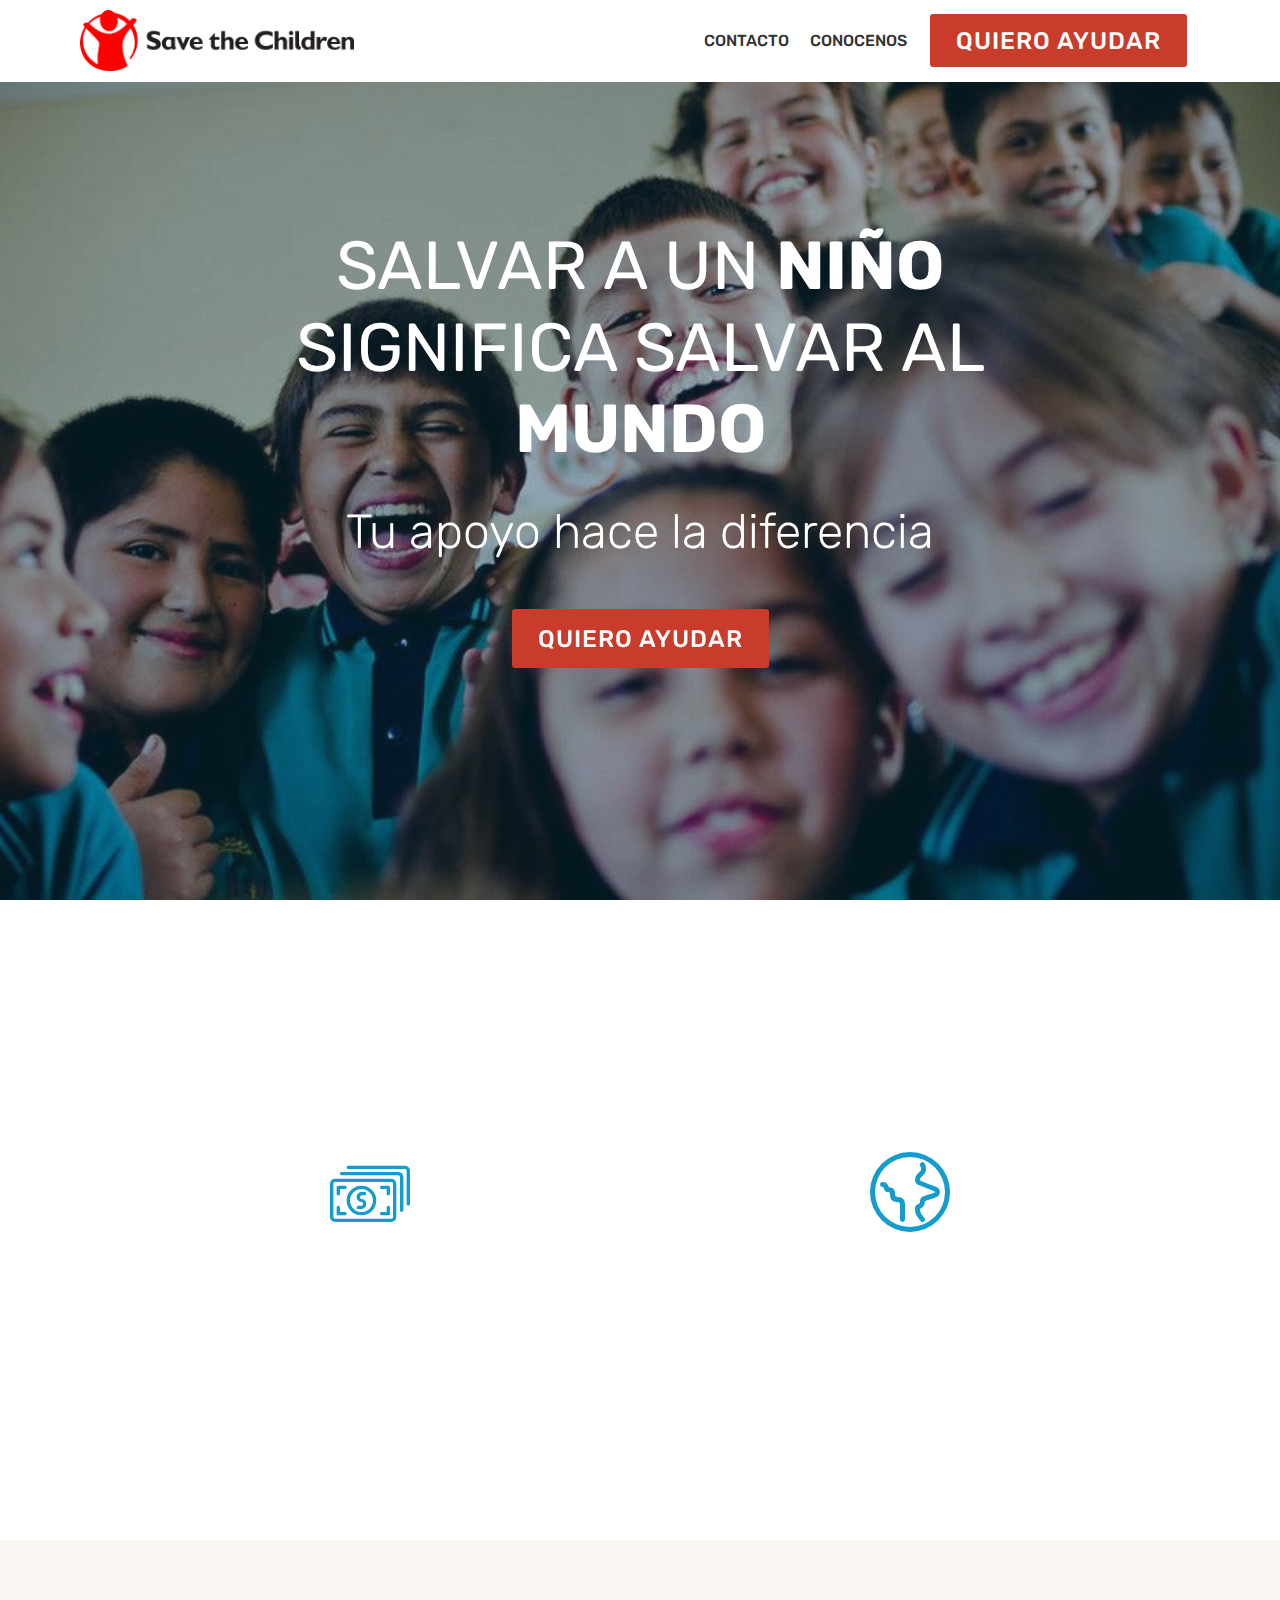
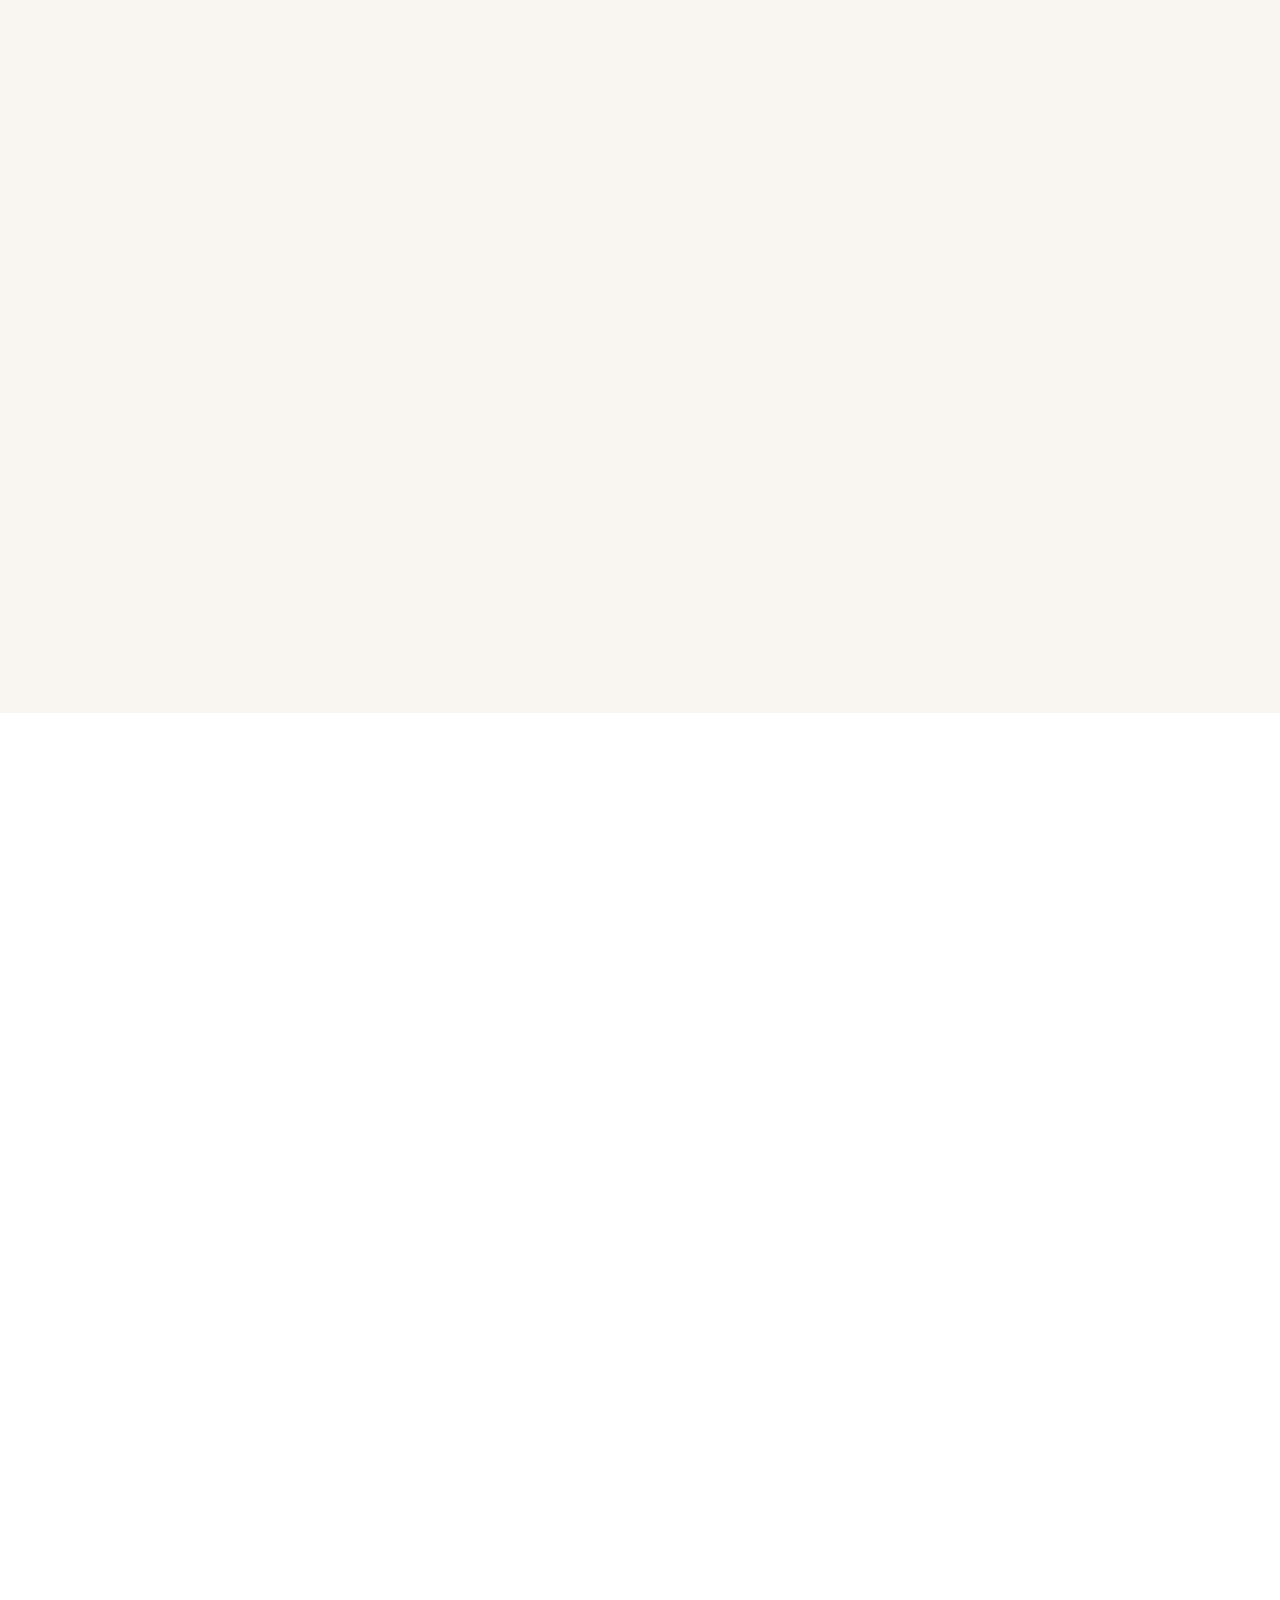
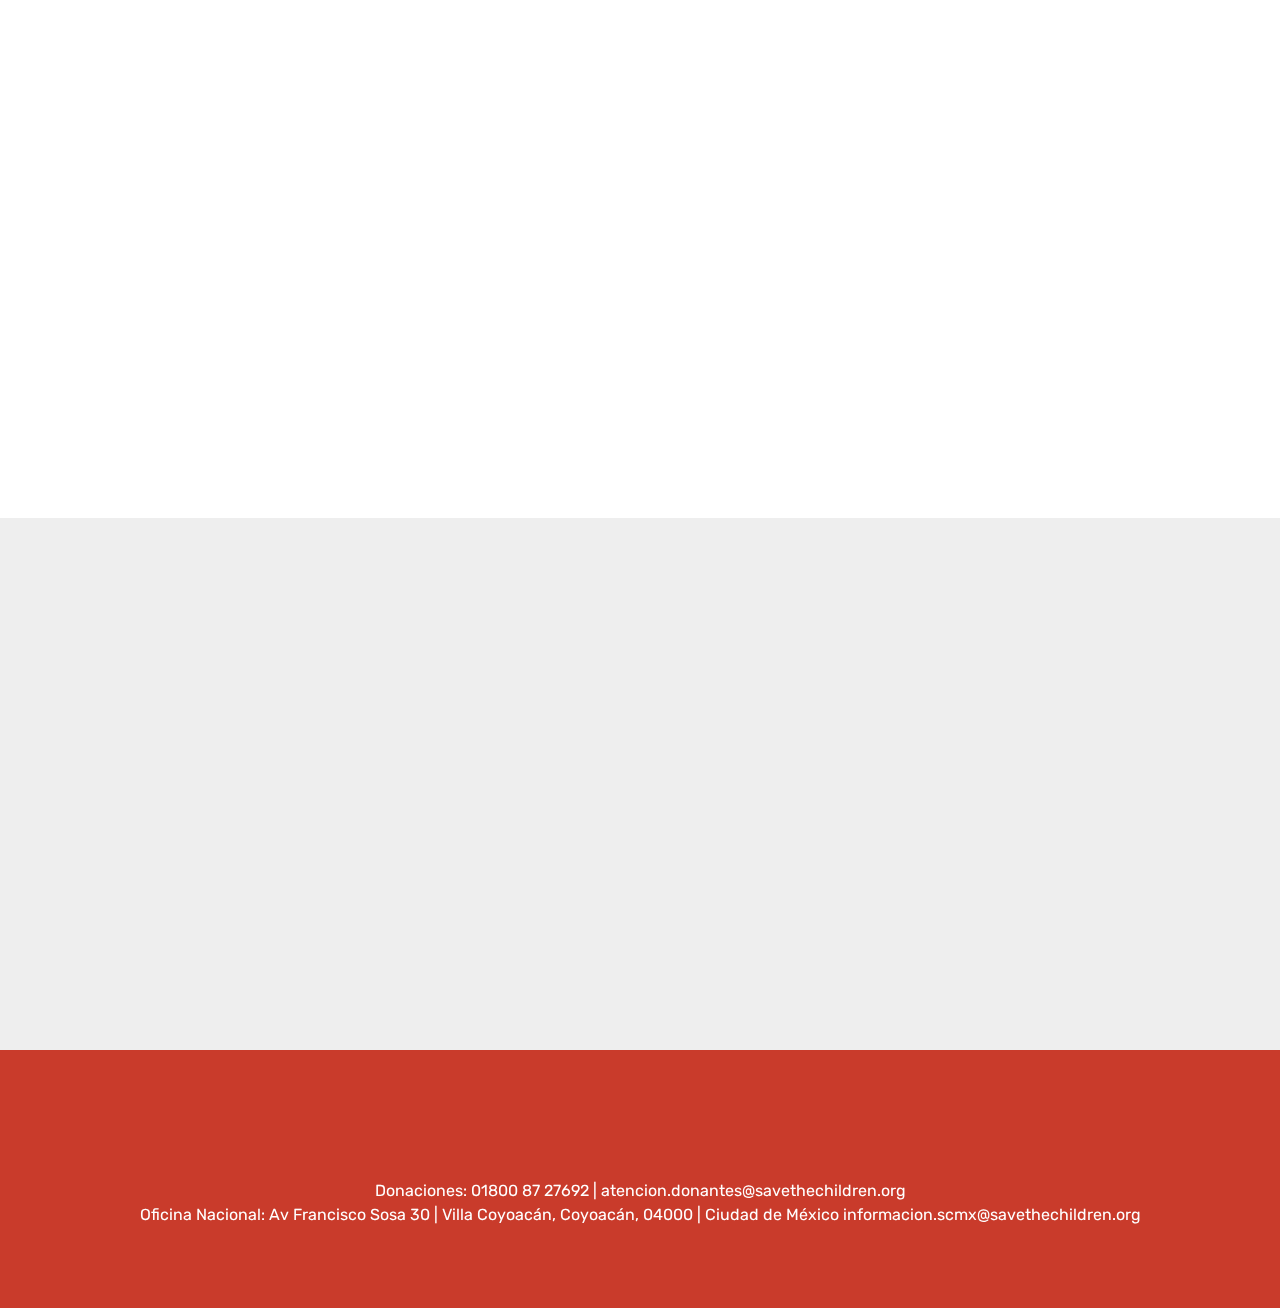
<file: index.html>
<!DOCTYPE html>
<html >
<head>
  <!-- Site made with Mobirise Website Builder v4.6.6, https://mobirise.com -->
  <meta charset="UTF-8">
  <meta http-equiv="X-UA-Compatible" content="IE=edge">
  <meta name="generator" content="Mobirise v4.6.6, mobirise.com">
  <meta name="viewport" content="width=device-width, initial-scale=1, minimum-scale=1">
  <link rel="shortcut icon" href="assets/images/logo2.png" type="image/x-icon">
  <meta name="description" content="Website Creator Description">
  <title>stc</title>
  <link rel="stylesheet" href="assets/web/assets/mobirise-icons-bold/mobirise-icons-bold.css">
  <link rel="stylesheet" href="assets/web/assets/mobirise-icons/mobirise-icons.css">
  <link rel="stylesheet" href="assets/tether/tether.min.css">
  <link rel="stylesheet" href="assets/bootstrap/css/bootstrap.min.css">
  <link rel="stylesheet" href="assets/bootstrap/css/bootstrap-grid.min.css">
  <link rel="stylesheet" href="assets/bootstrap/css/bootstrap-reboot.min.css">
  <link rel="stylesheet" href="assets/animatecss/animate.min.css">
  <link rel="stylesheet" href="assets/socicon/css/styles.css">
  <link rel="stylesheet" href="assets/dropdown/css/style.css">
  <link rel="stylesheet" href="assets/theme/css/style.css">
  <link rel="stylesheet" href="assets/mobirise/css/mbr-additional.css" type="text/css">
  
   <!-- Hotjar Tracking Code for https://adrianadillarza.github.io/prueba-1/ -->
<script>
    (function(h,o,t,j,a,r){
        h.hj=h.hj||function(){(h.hj.q=h.hj.q||[]).push(arguments)};
        h._hjSettings={hjid:823102,hjsv:6};
        a=o.getElementsByTagName('head')[0];
        r=o.createElement('script');r.async=1;
        r.src=t+h._hjSettings.hjid+j+h._hjSettings.hjsv;
        a.appendChild(r);
    })(window,document,'https://static.hotjar.com/c/hotjar-','.js?sv=');
</script>

<!-- Start of HubSpot Embed Code -->
<script type="text/javascript" id="hs-script-loader" async defer src="//js.hs-scripts.com/4413586.js"></script>
<!-- End of HubSpot Embed Code --> 
  
  
</head>
<body>
  <section class="menu cid-qMLLWwYHxy" once="menu" id="menu1-i">

    

    <nav class="navbar navbar-expand beta-menu navbar-dropdown align-items-center navbar-fixed-top navbar-toggleable-sm">
        <button class="navbar-toggler navbar-toggler-right" type="button" data-toggle="collapse" data-target="#navbarSupportedContent" aria-controls="navbarSupportedContent" aria-expanded="false" aria-label="Toggle navigation">
            <div class="hamburger">
                <span></span>
                <span></span>
                <span></span>
                <span></span>
            </div>
        </button>
        <div class="menu-logo">
            <div class="navbar-brand">
                <span class="navbar-logo">
                    <a href="https://mobirise.com">
                         <img src="assets/images/sta-new-logo-568x126.png" alt="Mobirise" title="" style="height: 3.8rem;">
                    </a>
                </span>
                <span class="navbar-caption-wrap"><a class="navbar-caption text-white display-4" href="#datos"></a></span>
            </div>
        </div>
        <div class="collapse navbar-collapse" id="navbarSupportedContent">
            <ul class="navbar-nav nav-dropdown" data-app-modern-menu="true"><li class="nav-item">
                    <a class="nav-link link text-info display-4" href="#datos">
                        
                        CONTACTO</a>
                </li>
                <li class="nav-item">
                    <a class="nav-link link text-info display-4" href="https://www.savethechildren.mx/">
                        
                        CONOCENOS</a>
                </li></ul>
                <div class="navbar-buttons mbr-section-btn"><a class="btn btn-sm btn-primary display-5" data-toggle="modal" data-target="#modalForm">QUIERO AYUDAR</a></div>
        </div>
    </nav>
</section>

<section class="engine"><a href="https://mobirise.ws/p">open source web page creator</a></section><section class="cid-qMYxkU0gai mbr-fullscreen mbr-parallax-background" id="header2-u">

    

    <div class="mbr-overlay" style="opacity: 0.4; background-color: rgb(7, 59, 76);"></div>

    <div class="container align-center">
        <div class="row justify-content-md-center">
            <div class="mbr-white col-md-10">
                <h1 class="mbr-section-title mbr-bold pb-3 mbr-fonts-style display-1"><span style="font-weight: normal;">
                    SALVAR A UN </span>NIÑO<br><span style="font-weight: normal;">SIGNIFICA SALVAR AL </span>MUNDO</h1>
                
                <p class="mbr-text pb-3 mbr-fonts-style display-2">
                    Tu apoyo hace la diferencia</p>
                    <div class="navbar-buttons mbr-section-btn"><a class="btn btn-sm btn-primary display-5" data-toggle="modal" data-target="#modalForm">QUIERO AYUDAR</a></div>
            </div>
        </div>
    </div>
    
</section>

<section class="counters1 counters cid-qN4nWRz99d" id="counters1-14">

    

    

    <div class="container">
        <h2 class="mbr-section-title pb-3 align-center mbr-fonts-style display-1">TU AYUDA SE TRANFORMA EN:</h2>
        

        <div class="container pt-4 mt-2">
            <div class="media-container-row">
                <div class="card p-3 align-center col-12 col-md-6">
                    <div class="panel-item p-3">
                        <div class="card-img pb-3">
                            <span class="mbr-iconfont mbri-cash"></span>
                        </div>

                        <div class="card-text">
                            <h3 class="count pt-3 pb-3 mbr-fonts-style display-2">85</h3>
                            <h4 class="mbr-content-title mbr-bold mbr-fonts-style display-5">%<br>ES DESTINADO A LOS PROGRAMAS</h4>
                            
                        </div>
                    </div>
                </div>


                <div class="card p-3 align-center col-12 col-md-6">
                    <div class="panel-item p-3">
                        <div class="card-img pb-3">
                            <span class="mbr-iconfont mbrib-globe"></span>
                        </div>
                        <div class="card-text">
                            <h3 class="count pt-3 pb-3 mbr-fonts-style display-2">15</h3>
                            <h4 class="mbr-content-title mbr-bold mbr-fonts-style display-5">%<br>SE UTILIZA PARA GASTOS <br>ADMINISTRATIVOS</h4>
                            
                        </div>
                    </div>
                </div>

                


                
            </div>
        </div>
   </div>
</section>

<section class="features2 cid-qN4vRmdr8p" id="features2-16">

    

    
    
    <div class="container">
        <div class="media-container-row">
            <div class="card p-3 col-12 col-md-6 col-lg-4">
                <div class="card-wrapper">
                    <div class="card-img">
                        <img src="assets/images/educacion-primaria-676x505.jpg" alt="Mobirise" title="">
                    </div>
                    <div class="card-box">
                        <h4 class="card-title pb-3 mbr-fonts-style display-5"><br>EDUCACION</h4>
                        <p class="mbr-text mbr-fonts-style display-5">Nuestro compromiso es que todas las niñas y los niños tengan acceso a una educación básica de calidad. &nbsp;</p>
                    </div>
                </div>
            </div>

            <div class="card p-3 col-12 col-md-6 col-lg-4">
                <div class="card-wrapper">
                    <div class="card-img">
                        <img src="assets/images/img-2126-620x372.jpg" alt="Mobirise" title="">
                    </div>
                    <div class="card-box ">
                        <h4 class="card-title pb-3 mbr-fonts-style display-5"><br>PROTECCION</h4>
                        <p class="mbr-text mbr-fonts-style display-5">Trabajamos de manera directa para reducir embarazos infantiles, erradicar el matrimonio infantil, eliminar el bullying y la violencia que afecta el desarrollo y el futuro de niñas</p>
                    </div>
                </div>
            </div>

            <div class="card p-3 col-12 col-md-6 col-lg-4">
                <div class="card-wrapper">
                    <div class="card-img">
                        <img src="assets/images/dif-1-290918-676x426.jpg" alt="Mobirise" title="">
                    </div>
                    <div class="card-box">
                        <h4 class="card-title pb-3 mbr-fonts-style display-5">SALUD Y NUTRICION</h4>
                        <p class="mbr-text mbr-fonts-style display-5">Buscamos promover en conjunto con nuestros aliados el acceso a la salud y una buena nutrición y actividad física de niños, niñas, adolescentes y sus familias.</p>
                    </div>
                </div>
            </div>

            
        </div>
    </div>
</section>

<section class="testimonials2 cid-qN4oD7Bfsc" id="testimonials2-15">

    

    

    <div class="container">
        <div class="media-container-row">
            <div class="mbr-figure pr-lg-5" style="width: 130%;">
              <img src="assets/images/mujer-de-cabello-negro-sonriendo-1162x655.jpg" alt="" title="">
            </div>
            <div class="media-content px-3 align-self-center mbr-white py-2">
                    <p class="mbr-text testimonial-text mbr-fonts-style display-7"></p>
                    <p class="mbr-author-name pt-4 mb-2 mbr-fonts-style display-7">
                       <br><span style="font-weight: normal;"><em>“Compartir un poco de lo que tengo con niños que están pasando por algún momento difícil, me hace sentir una mujer completa y comprometida con mi país. Donar es la mejor manera de cambiar vidas en niños en situación vulnerable.</em></span>“<span style="font-weight: normal;"><em><br></em></span><br><br><br>Sandra</p>
                    <p class="mbr-author-desc mbr-fonts-style display-7">
                       MEXICO</p>
            </div>
        </div>
    </div>
</section>

<section class="testimonials3 cid-qN4mVTbT65" id="testimonials3-12">

    

    

    <div class="container">
        <div class="media-container-row">
            <div class="media-content px-3 align-self-center mbr-white py-2">
                <p class="mbr-text testimonial-text mbr-fonts-style display-7">
                   “A través del arte, la pintura o los dibujos, Marina comenzó a expresar sus sentimientos y a compartir con sus compañeros de clase” explicó Elizabeth, La mamá de Marina se sorprendió al escucharla hablando muy tranquila con sus compañeras y compañeros de clase sobre su abuelo.“
                </p>
                <p class="mbr-author-name pt-4 mb-2 mbr-fonts-style display-7">MARINA.
                </p>
                <p class="mbr-author-desc mbr-fonts-style display-7">
                   MEXICO</p>
            </div>

            <div class="mbr-figure pl-lg-5" style="width: 160%;">
              <img src="assets/images/dif-1-3-1268x960.jpg" alt="" title="">
            </div>
        </div>
    </div>
</section>

<section class="cid-qN8mJ83GYe" id="image2-19">

    

    <figure class="mbr-figure container">
        <div class="image-block" style="width: 100%;">
            <img src="assets/images/historiaaa-2220x1248.png" alt="Mobirise" title="">
            <figcaption class="mbr-figure-caption mbr-figure-caption-over">
                <div class="container pb-5 mbr-white align-center mbr-fonts-style display-1">
                    Create awesome websites!
                </div>
            </figcaption>
        </div>
    </figure>
</section>

<section class="clients cid-qMWFOrA460 mbr-parallax-background" id="clients-n">
      

    
        <div class="container mb-5">
            <div class="media-container-row">
                <div class="col-12 align-center">
                    <h2 class="mbr-section-title pb-3 mbr-fonts-style display-2">Nuestros aliados<br></h2>
                    <h3 class="mbr-section-subtitle mbr-light mbr-fonts-style display-5"></h3>
                </div>
            </div>
        </div>

    <div class="container">
        <div class="carousel slide" data-ride="carousel" role="listbox">
            <div class="carousel-inner" data-visible="5">
                
                
                
                
                
            <div class="carousel-item ">
                    <div class="media-container-row">
                        <div class="col-md-12">
                            <div class="wrap-img ">
                                <img src="assets/images/usaid-identity.svg-2000x597.png" class="img-responsive clients-img" alt="" title="">
                            </div>
                        </div>
                    </div>
                </div><div class="carousel-item ">
                    <div class="media-container-row">
                        <div class="col-md-12">
                            <div class="wrap-img ">
                                <img src="assets/images/mondelez-logo-240x57.png" class="img-responsive clients-img" alt="" title="">
                            </div>
                        </div>
                    </div>
                </div><div class="carousel-item ">
                    <div class="media-container-row">
                        <div class="col-md-12">
                            <div class="wrap-img ">
                                <img src="assets/images/5847f880cef1014c0b5e48ac-880x660.png" class="img-responsive clients-img" alt="" title="">
                            </div>
                        </div>
                    </div>
                </div><div class="carousel-item ">
                    <div class="media-container-row">
                        <div class="col-md-12">
                            <div class="wrap-img ">
                                <img src="assets/images/site-logo-color-351x150.png" class="img-responsive clients-img" alt="" title="">
                            </div>
                        </div>
                    </div>
                </div><div class="carousel-item ">
                    <div class="media-container-row">
                        <div class="col-md-12">
                            <div class="wrap-img ">
                                <img src="assets/images/bmw-logo-2000-2048x2048.png" class="img-responsive clients-img" alt="" title="">
                            </div>
                        </div>
                    </div>
                </div><div class="carousel-item ">
                    <div class="media-container-row">
                        <div class="col-md-12">
                            <div class="wrap-img ">
                                <img src="assets/images/cisco-2000x1060.png" class="img-responsive clients-img" alt="" title="">
                            </div>
                        </div>
                    </div>
                </div></div>
            <div class="carousel-controls">
                <a data-app-prevent-settings="" class="carousel-control carousel-control-prev" role="button" data-slide="prev">
                    <span aria-hidden="true" class="mbri-left mbr-iconfont"></span>
                    <span class="sr-only">Previous</span>
                </a>
                <a data-app-prevent-settings="" class="carousel-control carousel-control-next" role="button" data-slide="next">
                    <span aria-hidden="true" class="mbri-right mbr-iconfont"></span>
                    <span class="sr-only">Next</span>
                </a>
            </div>
        </div>
    </div>
</section>

<section once="" class="cid-qMYjdAWRNq" id="footer7-s">

    

    

    <div class="container">
        <div class="media-container-row align-center mbr-white">
            <div class="row row-links">
                <ul class="foot-menu">
                    
                    
                    
                    
                    
                <li class="foot-menu-item mbr-fonts-style display-7">
                        <a class="text-white mbr-bold"  target="_blank">Siguenos en nuestras redes sociales</a>
                    </li></ul>
            </div>
            <div class="row social-row">
                <div class="social-list align-right pb-2">
                    
                    
                    
                    
                    
                    
                    
                <div class="soc-item">
                        <a href="https://twitter.com/scmex" target="_blank">
                            <span class="socicon-twitter socicon mbr-iconfont mbr-iconfont-social"></span>
                        </a>
                    </div><div class="soc-item">
                        <a href="https://www.facebook.com/SavetheChildrenMexico" target="_blank">
                            <span class="socicon-facebook socicon mbr-iconfont mbr-iconfont-social"></span>
                        </a>
                    </div><div class="soc-item">
                        <a href="https://www.youtube.com/user/SavetheChildrenMex" target="_blank">
                            <span class="socicon-youtube socicon mbr-iconfont mbr-iconfont-social"></span>
                        </a>
                    </div><div class="soc-item">
                        <a href="https://www.instagram.com/savethechildren_mx/" target="_blank">
                            <span class="socicon-instagram socicon mbr-iconfont mbr-iconfont-social"></span>
                        </a>
                    </div></div>
            </div>
            <a name="datos" id="datos"></a>
            <div class=" display-7">Donaciones: 01800 87 27692 | atencion.donantes@savethechildren.org</div>
            <div class=" display-7" style="padding-bottom: 10px;">Oficina Nacional: Av Francisco Sosa 30 | Villa Coyoacán, Coyoacán, 04000 | Ciudad de México
                    informacion.scmx@savethechildren.org</div>
            <div class="row row-copirayt">
                <p class="mbr-text mb-0 mbr-fonts-style mbr-white align-center display-7">
                    © Copyright 2018</p>
            </div>
        </div>
    </div>
</section>

<!-- Modal -->
<div class="modal fade" id="modalForm" role="dialog">
    <div class="modal-dialog">
        <div class="modal-content">
            <!-- Modal Header -->
            <div class="modal-header">
                <h4 class="modal-title" id="myModalLabel">¡Sumáte como defensor de la Niñez!</h4>
                <button type="button" class="close" data-dismiss="modal">
                    <span aria-hidden="true">×</span>
                </button>

            </div>

            <!-- Modal Body -->
            <div class="modal-body">
                <p class="statusMsg"></p>
                <form role="form">
                    <div class="form-group">

                        <div class="row">
                            <div class="col-lg-6 col-md-6 col-sm-6" style="padding-bottom: 10px;">
                                <input class="form-control" name="firstname" placeholder="Nombre(s)" type="text" required autofocus />
                            </div>
                            <div class="col-lg-6 col-md-6 col-sm-6" style="padding-bottom: 10px;">
                                <input class="form-control" name="lastname" placeholder="Apellidos" type="text" required />
                            </div>
                        </div>

                        <div class="row">
                            <div class="col-lg-12 col-md-12 col-sm-12" style="padding-bottom: 10px;">
                                <input type="email" class="form-control" id="inputEmail" placeholder="E-mail" />
                            </div>
                        </div>
                        <div class="row">
                            <div class="col-lg-12 col-md-12 col-sm-12" style="padding-bottom: 10px;">
                                <input type="phone" class="form-control" id="inputPhone" maxlength="10" placeholder="Télefono" />
                            </div>
                            <div class="row">
                                <div style="padding-bottom: 10px;">

                                    <label id="monto" for="inputName" class="col-lg-10 col-md-10 col-sm-10 offset-lg-1 offset-md-1 offset-sm-1">Selecciona el monto del donativo recurrente:</label>
                                </div>
                            </div>

                            <div class="row">
                                <div class="col-lg-10 col-md-10 col-sm-10" style="padding-bottom: 10px;">

                                    <select id="opciones" name="opciones">

                                        <option value="1">$100</option>
                                        <option value="2">$200</option>
                                        <option value="3">$300</option>
                                        <option value="4">$400</option>
                                        <option value="4">$500</option>
                                    </select>
                                </div>
                            </div>

                            <div class="panel panel-default">
                                    <div class="panel-heading">
                                        <div class="row ">
                                            <div class="col-lg-11 col-md-11 col-sm-11" style="padding-bottom: 10px;">
        
                                                <input type="text" class="form-control" placeholder="Nombre del Titular" />
                                            </div>
                                        </div>
                                        <div class="row ">
                                            <div class="col-lg-11 col-md-11 col-sm-11" style="padding-bottom: 10px;">
                                                <input type="text" class="form-control" placeholder="Número de Tarjeta" maxlength="16" />
                                            </div>
                                        </div>
                                        <div class="row ">
                                            <div class="col-md-3 col-sm-3 col-xs-3">
                                                <span class="help-block text-muted small-font"> Mes de Vencimiento</span>
                                                <input type="text" class="form-control" placeholder="MM" />
                                            </div>
                                            <div class="col-md-3 col-sm-3 col-xs-3">
                                                <span class="help-block text-muted small-font"> Año Vencimiento</span>
                                                <input type="text" class="form-control" placeholder="YY" />
                                            </div>
                                            <div class="col-md-3 col-sm-3 col-xs-3" style="padding-top: 22px;padding-bottom: 34px;">
                                                <span class="help-block text-muted small-font"> CCV</span>
                                                <input type="text" class="form-control" placeholder="CCV" />
                                            </div>
                                            <div class="col-md-3 col-sm-3 col-xs-3">
                                                <img src="assets/images/vali.png" class="img-rounded" id="vali" />
                                            </div>
                                        </div>
                                    </div>
                                </div>

                                <div class="row">
                                    <div style="padding-bottom: 10px;">
    
                                        <div  class="seguros col-lg-10 col-md-10 col-sm-10 offset-lg-1 offset-md-1 offset-sm-1" style="padding-bottom: 10px;">
                                            Tus datos están seguros con<img src="assets/images/openpay.png" id="open" alt=""></div>
                                        
                                    </div>
                                </div>
                </form>

            </div>
      


                <!-- Modal Footer -->
                <div class="modal-footer">
                    <button type="button" class="btn" id="envio" onclick="cierraModal()" data-toggle="modal" data-target="#modalthanks">¡AYUDA AHORA!</button>
                </div>
                </div>
            </div>
        </div>
    </div>
</div>




        

        <!-- Modal -->
        <div class="modal fade" id="modalthanks" role="dialog">
            <div class="modal-dialog">
                <div class="modal-content">
                    <!-- Modal Header -->
                    <div class="modal-header1">
                        <button type="button" class="close" data-dismiss="modal">
                            <span aria-hidden="true">×</span>
                            <span class="sr-only">Close</span>
                        </button>
                        
                    </div>
                    <!-- Modal Body -->                           
                        <img id="img1" src="assets/images/modal.png" alt="">
                    </div> 
            </div>     
        </div>


  <script src="assets/web/assets/jquery/jquery.min.js"></script>
  <script src="assets/popper/popper.min.js"></script>
  <script src="assets/tether/tether.min.js"></script>
  <script src="assets/bootstrap/js/bootstrap.min.js"></script>
  <script src="assets/parallax/jarallax.min.js"></script>
  <script src="assets/dropdown/js/script.min.js"></script>
  <script src="assets/touchswipe/jquery.touch-swipe.min.js"></script>
  <script src="assets/bootstrapcarouselswipe/bootstrap-carousel-swipe.js"></script>
  <script src="assets/mbr-clients-slider/mbr-clients-slider.js"></script>
  <script src="assets/smoothscroll/smooth-scroll.js"></script>
  <script src="assets/viewportchecker/jquery.viewportchecker.js"></script>
  <script src="assets/theme/js/script.js"></script>
  
  
 <div id="scrollToTop" class="scrollToTop mbr-arrow-up"><a style="text-align: center;"><i></i></a></div>
    <input name="animation" type="hidden">
  </body>
</html>
</file>
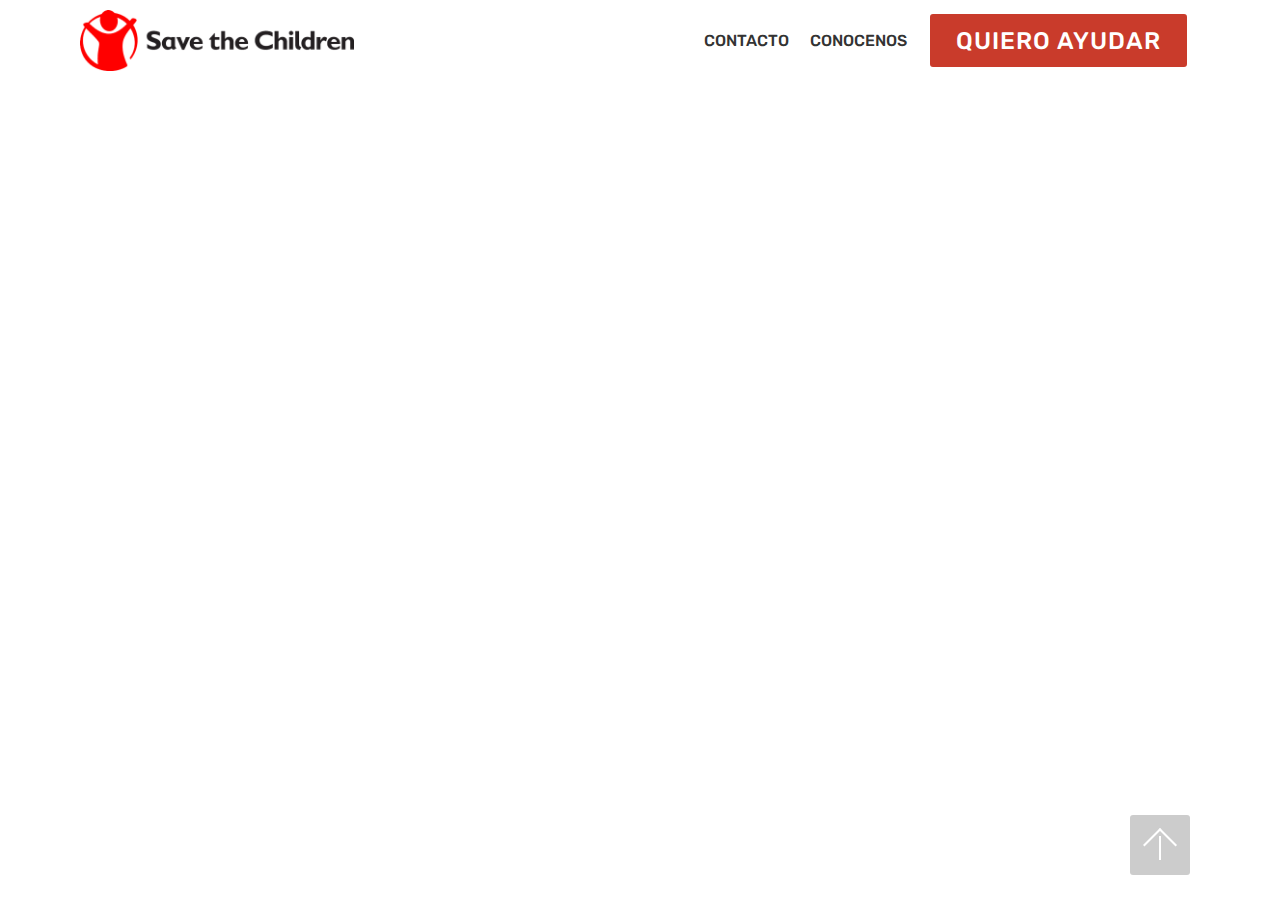
<file: page1.html>
<!DOCTYPE html>
<html >
<head>
  <!-- Site made with Mobirise Website Builder v4.6.6, https://mobirise.com -->
  <meta charset="UTF-8">
  <meta http-equiv="X-UA-Compatible" content="IE=edge">
  <meta name="generator" content="Mobirise v4.6.6, mobirise.com">
  <meta name="viewport" content="width=device-width, initial-scale=1, minimum-scale=1">
  <link rel="shortcut icon" href="assets/images/logo2.png" type="image/x-icon">
  <meta name="description" content="Web Builder Description">
  <title>Page 1</title>
  <link rel="stylesheet" href="assets/tether/tether.min.css">
  <link rel="stylesheet" href="assets/bootstrap/css/bootstrap.min.css">
  <link rel="stylesheet" href="assets/bootstrap/css/bootstrap-grid.min.css">
  <link rel="stylesheet" href="assets/bootstrap/css/bootstrap-reboot.min.css">
  <link rel="stylesheet" href="assets/dropdown/css/style.css">
  <link rel="stylesheet" href="assets/animatecss/animate.min.css">
  <link rel="stylesheet" href="assets/theme/css/style.css">
  <link rel="stylesheet" href="assets/mobirise/css/mbr-additional.css" type="text/css">
  
  
  
</head>
<body>
  <section class="menu cid-qMLLWwYHxy" once="menu" id="menu1-h">

    

    <nav class="navbar navbar-expand beta-menu navbar-dropdown align-items-center navbar-fixed-top navbar-toggleable-sm">
        <button class="navbar-toggler navbar-toggler-right" type="button" data-toggle="collapse" data-target="#navbarSupportedContent" aria-controls="navbarSupportedContent" aria-expanded="false" aria-label="Toggle navigation">
            <div class="hamburger">
                <span></span>
                <span></span>
                <span></span>
                <span></span>
            </div>
        </button>
        <div class="menu-logo">
            <div class="navbar-brand">
                <span class="navbar-logo">
                    <a href="https://mobirise.com">
                         <img src="assets/images/sta-new-logo-568x126.png" alt="Mobirise" title="" style="height: 3.8rem;">
                    </a>
                </span>
                <span class="navbar-caption-wrap"><a class="navbar-caption text-white display-4" href="https://mobirise.com"></a></span>
            </div>
        </div>
        <div class="collapse navbar-collapse" id="navbarSupportedContent">
            <ul class="navbar-nav nav-dropdown" data-app-modern-menu="true"><li class="nav-item">
                    <a class="nav-link link text-info display-4" href="https://mobirise.com">
                        
                        CONTACTO</a>
                </li>
                <li class="nav-item">
                    <a class="nav-link link text-info display-4" href="https://mobirise.com">
                        
                        CONOCENOS</a>
                </li></ul>
            <div class="navbar-buttons mbr-section-btn"><a class="btn btn-sm btn-primary display-5" href="https://mobirise.com">QUIERO AYUDAR</a></div>
        </div>
    </nav>
</section>


  <section class="engine"><a href="https://mobirise.ws/p">open source web page creator</a></section><script src="assets/web/assets/jquery/jquery.min.js"></script>
  <script src="assets/popper/popper.min.js"></script>
  <script src="assets/tether/tether.min.js"></script>
  <script src="assets/bootstrap/js/bootstrap.min.js"></script>
  <script src="assets/smoothscroll/smooth-scroll.js"></script>
  <script src="assets/dropdown/js/script.min.js"></script>
  <script src="assets/touchswipe/jquery.touch-swipe.min.js"></script>
  <script src="assets/viewportchecker/jquery.viewportchecker.js"></script>
  <script src="assets/theme/js/script.js"></script>
  
  
 <div id="scrollToTop" class="scrollToTop mbr-arrow-up"><a style="text-align: center;"><i></i></a></div>
    <input name="animation" type="hidden">
  </body>
</html>
</file>
<file: assets/web/assets/mobirise-icons-bold/mobirise-icons-bold.css>
@font-face {
  font-family: 'mobirise-icons-bold';
  src:  url('mobirise-icons-bold.eot?m1l4yr');
  src:  url('mobirise-icons-bold.eot?m1l4yr#iefix') format('embedded-opentype'),
    url('mobirise-icons-bold.ttf?m1l4yr') format('truetype'),
    url('mobirise-icons-bold.woff?m1l4yr') format('woff'),
    url('mobirise-icons-bold.svg?m1l4yr#mobirise-icons-bold') format('svg');
  font-weight: normal;
  font-style: normal;
}

[class^="mbrib-"], [class*="mbrib-"] {
  /* use !important to prevent issues with browser extensions that change fonts */
  font-family: 'mobirise-icons-bold' !important;
  speak: none;
  font-style: normal;
  font-weight: normal;
  font-variant: normal;
  text-transform: none;
  line-height: 1;

  /* Better Font Rendering =========== */
  -webkit-font-smoothing: antialiased;
  -moz-osx-font-smoothing: grayscale;
}

.mbrib-add-submenu:before {
  content: "\e900";
}
.mbrib-alert:before {
  content: "\e901";
}
.mbrib-align-center:before {
  content: "\e902";
}
.mbrib-align-justify:before {
  content: "\e903";
}
.mbrib-align-left:before {
  content: "\e904";
}
.mbrib-align-right:before {
  content: "\e905";
}
.mbrib-android:before {
  content: "\e906";
}
.mbrib-apple:before {
  content: "\e907";
}
.mbrib-arrow-down:before {
  content: "\e908";
}
.mbrib-arrow-next:before {
  content: "\e909";
}
.mbrib-arrow-prev:before {
  content: "\e90a";
}
.mbrib-arrow-up:before {
  content: "\e90b";
}
.mbrib-bold:before {
  content: "\e90c";
}
.mbrib-bookmark:before {
  content: "\e90d";
}
.mbrib-bootstrap:before {
  content: "\e90e";
}
.mbrib-briefcase:before {
  content: "\e90f";
}
.mbrib-browse:before {
  content: "\e910";
}
.mbrib-bulleted-list:before {
  content: "\e911";
}
.mbrib-calendar:before {
  content: "\e912";
}
.mbrib-camera:before {
  content: "\e913";
}
.mbrib-cart-add:before {
  content: "\e914";
}
.mbrib-cart-full:before {
  content: "\e915";
}
.mbrib-cash:before {
  content: "\e916";
}
.mbrib-change-style:before {
  content: "\e917";
}
.mbrib-chat:before {
  content: "\e918";
}
.mbrib-clock:before {
  content: "\e919";
}
.mbrib-close:before {
  content: "\e91a";
}
.mbrib-cloud:before {
  content: "\e91b";
}
.mbrib-code:before {
  content: "\e91c";
}
.mbrib-contact-form:before {
  content: "\e91d";
}
.mbrib-credit-card:before {
  content: "\e91e";
}
.mbrib-cursor-click:before {
  content: "\e91f";
}
.mbrib-cust-feedback:before {
  content: "\e920";
}
.mbrib-database:before {
  content: "\e921";
}
.mbrib-delivery:before {
  content: "\e922";
}
.mbrib-desktop:before {
  content: "\e923";
}
.mbrib-devices:before {
  content: "\e924";
}
.mbrib-down:before {
  content: "\e925";
}
.mbrib-download:before {
  content: "\e926";
}
.mbrib-drag-n-drop:before {
  content: "\e927";
}
.mbrib-drag-n-drop2:before {
  content: "\e928";
}
.mbrib-edit:before {
  content: "\e929";
}
.mbrib-edit2:before {
  content: "\e92a";
}
.mbrib-error:before {
  content: "\e92b";
}
.mbrib-extension:before {
  content: "\e92c";
}
.mbrib-features:before {
  content: "\e92d";
}
.mbrib-file:before {
  content: "\e92e";
}
.mbrib-flag:before {
  content: "\e92f";
}
.mbrib-folder:before {
  content: "\e930";
}
.mbrib-gift:before {
  content: "\e931";
}
.mbrib-github:before {
  content: "\e932";
}
.mbrib-globe-2:before {
  content: "\e933";
}
.mbrib-globe:before {
  content: "\e934";
}
.mbrib-growing-chart:before {
  content: "\e935";
}
.mbrib-hearth:before {
  content: "\e936";
}
.mbrib-help:before {
  content: "\e937";
}
.mbrib-home:before {
  content: "\e938";
}
.mbrib-hot-cup:before {
  content: "\e939";
}
.mbrib-idea:before {
  content: "\e93a";
}
.mbrib-image-gallery:before {
  content: "\e93b";
}
.mbrib-image-slider:before {
  content: "\e93c";
}
.mbrib-info:before {
  content: "\e93d";
}
.mbrib-italic:before {
  content: "\e93e";
}
.mbrib-key:before {
  content: "\e93f";
}
.mbrib-laptop:before {
  content: "\e940";
}
.mbrib-layers:before {
  content: "\e941";
}
.mbrib-left-right:before {
  content: "\e942";
}
.mbrib-left:before {
  content: "\e943";
}
.mbrib-letter:before {
  content: "\e944";
}
.mbrib-like:before {
  content: "\e945";
}
.mbrib-link:before {
  content: "\e946";
}
.mbrib-lock:before {
  content: "\e947";
}
.mbrib-login:before {
  content: "\e948";
}
.mbrib-logout:before {
  content: "\e949";
}
.mbrib-magic-stick:before {
  content: "\e94a";
}
.mbrib-map-pin:before {
  content: "\e94b";
}
.mbrib-menu:before {
  content: "\e94c";
}
.mbrib-mobile:before {
  content: "\e94d";
}
.mbrib-mobile2:before {
  content: "\e94e";
}
.mbrib-mobirise:before {
  content: "\e94f";
}
.mbrib-more-horizontal:before {
  content: "\e950";
}
.mbrib-more-vertical:before {
  content: "\e951";
}
.mbrib-music:before {
  content: "\e952";
}
.mbrib-new-file:before {
  content: "\e953";
}
.mbrib-numbered-list:before {
  content: "\e954";
}
.mbrib-opened-folder:before {
  content: "\e955";
}
.mbrib-pages:before {
  content: "\e956";
}
.mbrib-paper-plane:before {
  content: "\e957";
}
.mbrib-paperclip:before {
  content: "\e958";
}
.mbrib-photo:before {
  content: "\e959";
}
.mbrib-photos:before {
  content: "\e95a";
}
.mbrib-pin:before {
  content: "\e95b";
}
.mbrib-play:before {
  content: "\e95c";
}
.mbrib-plus:before {
  content: "\e95d";
}
.mbrib-preview:before {
  content: "\e95e";
}
.mbrib-print:before {
  content: "\e95f";
}
.mbrib-protect:before {
  content: "\e960";
}
.mbrib-question:before {
  content: "\e961";
}
.mbrib-quote-left:before {
  content: "\e962";
}
.mbrib-quote-right:before {
  content: "\e963";
}
.mbrib-redo:before {
  content: "\e964";
}
.mbrib-refresh:before {
  content: "\e965";
}
.mbrib-responsive:before {
  content: "\e966";
}
.mbrib-right:before {
  content: "\e967";
}
.mbrib-rocket:before {
  content: "\e968";
}
.mbrib-sad-face:before {
  content: "\e969";
}
.mbrib-sale:before {
  content: "\e96a";
}
.mbrib-save:before {
  content: "\e96b";
}
.mbrib-search:before {
  content: "\e96c";
}
.mbrib-setting:before {
  content: "\e96d";
}
.mbrib-setting2:before {
  content: "\e96e";
}
.mbrib-setting3:before {
  content: "\e96f";
}
.mbrib-share:before {
  content: "\e970";
}
.mbrib-shopping-bag:before {
  content: "\e971";
}
.mbrib-shopping-basket:before {
  content: "\e972";
}
.mbrib-shopping-cart:before {
  content: "\e973";
}
.mbrib-sites:before {
  content: "\e974";
}
.mbrib-smile-face:before {
  content: "\e975";
}
.mbrib-speed:before {
  content: "\e976";
}
.mbrib-star:before {
  content: "\e977";
}
.mbrib-success:before {
  content: "\e978";
}
.mbrib-sun:before {
  content: "\e979";
}
.mbrib-sun2:before {
  content: "\e97a";
}
.mbrib-tablet-vertical:before {
  content: "\e97b";
}
.mbrib-tablet:before {
  content: "\e97c";
}
.mbrib-target:before {
  content: "\e97d";
}
.mbrib-timer:before {
  content: "\e97e";
}
.mbrib-to-ftp:before {
  content: "\e97f";
}
.mbrib-to-local-drive:before {
  content: "\e980";
}
.mbrib-touch-swipe:before {
  content: "\e981";
}
.mbrib-touch:before {
  content: "\e982";
}
.mbrib-trash:before {
  content: "\e983";
}
.mbrib-underline:before {
  content: "\e984";
}
.mbrib-undo:before {
  content: "\e985";
}
.mbrib-unlink:before {
  content: "\e986";
}
.mbrib-unlock:before {
  content: "\e987";
}
.mbrib-up-down:before {
  content: "\e988";
}
.mbrib-up:before {
  content: "\e989";
}
.mbrib-update:before {
  content: "\e98a";
}
.mbrib-upload:before {
  content: "\e98b";
}
.mbrib-user:before {
  content: "\e98c";
}
.mbrib-user2:before {
  content: "\e98d";
}
.mbrib-users:before {
  content: "\e98e";
}
.mbrib-video-play:before {
  content: "\e98f";
}
.mbrib-video:before {
  content: "\e990";
}
.mbrib-watch:before {
  content: "\e991";
}
.mbrib-website-theme:before {
  content: "\e992";
}
.mbrib-wifi:before {
  content: "\e993";
}
.mbrib-windows:before {
  content: "\e994";
}
.mbrib-zoom-out:before {
  content: "\e995";
}
</file>
<file: assets/web/assets/mobirise-icons/mobirise-icons.css>
@font-face {
  font-family: 'MobiriseIcons';
  src:  url('mobirise-icons.eot?spat4u');
  src:  url('mobirise-icons.eot?spat4u#iefix') format('embedded-opentype'),
    url('mobirise-icons.ttf?spat4u') format('truetype'),
    url('mobirise-icons.woff?spat4u') format('woff'),
    url('mobirise-icons.svg?spat4u#MobiriseIcons') format('svg');
  font-weight: normal;
  font-style: normal;
}

[class^="mbri-"], [class*=" mbri-"] {
  /* use !important to prevent issues with browser extensions that change fonts */
  font-family: MobiriseIcons !important;
  speak: none;
  font-style: normal;
  font-weight: normal;
  font-variant: normal;
  text-transform: none;
  line-height: 1;

  /* Better Font Rendering =========== */
  -webkit-font-smoothing: antialiased;
  -moz-osx-font-smoothing: grayscale;
}

.mbri-add-submenu:before {
  content: "\e900";
}
.mbri-alert:before {
  content: "\e901";
}
.mbri-align-center:before {
  content: "\e902";
}
.mbri-align-justify:before {
  content: "\e903";
}
.mbri-align-left:before {
  content: "\e904";
}
.mbri-align-right:before {
  content: "\e905";
}
.mbri-android:before {
  content: "\e906";
}
.mbri-apple:before {
  content: "\e907";
}
.mbri-arrow-down:before {
  content: "\e908";
}
.mbri-arrow-next:before {
  content: "\e909";
}
.mbri-arrow-prev:before {
  content: "\e90a";
}
.mbri-arrow-up:before {
  content: "\e90b";
}
.mbri-bold:before {
  content: "\e90c";
}
.mbri-bookmark:before {
  content: "\e90d";
}
.mbri-bootstrap:before {
  content: "\e90e";
}
.mbri-briefcase:before {
  content: "\e90f";
}
.mbri-browse:before {
  content: "\e910";
}
.mbri-bulleted-list:before {
  content: "\e911";
}
.mbri-calendar:before {
  content: "\e912";
}
.mbri-camera:before {
  content: "\e913";
}
.mbri-cart-add:before {
  content: "\e914";
}
.mbri-cart-full:before {
  content: "\e915";
}
.mbri-cash:before {
  content: "\e916";
}
.mbri-change-style:before {
  content: "\e917";
}
.mbri-chat:before {
  content: "\e918";
}
.mbri-clock:before {
  content: "\e919";
}
.mbri-close:before {
  content: "\e91a";
}
.mbri-cloud:before {
  content: "\e91b";
}
.mbri-code:before {
  content: "\e91c";
}
.mbri-contact-form:before {
  content: "\e91d";
}
.mbri-credit-card:before {
  content: "\e91e";
}
.mbri-cursor-click:before {
  content: "\e91f";
}
.mbri-cust-feedback:before {
  content: "\e920";
}
.mbri-database:before {
  content: "\e921";
}
.mbri-delivery:before {
  content: "\e922";
}
.mbri-desktop:before {
  content: "\e923";
}
.mbri-devices:before {
  content: "\e924";
}
.mbri-down:before {
  content: "\e925";
}
.mbri-download:before {
  content: "\e989";
}
.mbri-drag-n-drop:before {
  content: "\e927";
}
.mbri-drag-n-drop2:before {
  content: "\e928";
}
.mbri-edit:before {
  content: "\e929";
}
.mbri-edit2:before {
  content: "\e92a";
}
.mbri-error:before {
  content: "\e92b";
}
.mbri-extension:before {
  content: "\e92c";
}
.mbri-features:before {
  content: "\e92d";
}
.mbri-file:before {
  content: "\e92e";
}
.mbri-flag:before {
  content: "\e92f";
}
.mbri-folder:before {
  content: "\e930";
}
.mbri-gift:before {
  content: "\e931";
}
.mbri-github:before {
  content: "\e932";
}
.mbri-globe:before {
  content: "\e933";
}
.mbri-globe-2:before {
  content: "\e934";
}
.mbri-growing-chart:before {
  content: "\e935";
}
.mbri-hearth:before {
  content: "\e936";
}
.mbri-help:before {
  content: "\e937";
}
.mbri-home:before {
  content: "\e938";
}
.mbri-hot-cup:before {
  content: "\e939";
}
.mbri-idea:before {
  content: "\e93a";
}
.mbri-image-gallery:before {
  content: "\e93b";
}
.mbri-image-slider:before {
  content: "\e93c";
}
.mbri-info:before {
  content: "\e93d";
}
.mbri-italic:before {
  content: "\e93e";
}
.mbri-key:before {
  content: "\e93f";
}
.mbri-laptop:before {
  content: "\e940";
}
.mbri-layers:before {
  content: "\e941";
}
.mbri-left-right:before {
  content: "\e942";
}
.mbri-left:before {
  content: "\e943";
}
.mbri-letter:before {
  content: "\e944";
}
.mbri-like:before {
  content: "\e945";
}
.mbri-link:before {
  content: "\e946";
}
.mbri-lock:before {
  content: "\e947";
}
.mbri-login:before {
  content: "\e948";
}
.mbri-logout:before {
  content: "\e949";
}
.mbri-magic-stick:before {
  content: "\e94a";
}
.mbri-map-pin:before {
  content: "\e94b";
}
.mbri-menu:before {
  content: "\e94c";
}
.mbri-mobile:before {
  content: "\e94d";
}
.mbri-mobile2:before {
  content: "\e94e";
}
.mbri-mobirise:before {
  content: "\e94f";
}
.mbri-more-horizontal:before {
  content: "\e950";
}
.mbri-more-vertical:before {
  content: "\e951";
}
.mbri-music:before {
  content: "\e952";
}
.mbri-new-file:before {
  content: "\e953";
}
.mbri-numbered-list:before {
  content: "\e954";
}
.mbri-opened-folder:before {
  content: "\e955";
}
.mbri-pages:before {
  content: "\e956";
}
.mbri-paper-plane:before {
  content: "\e957";
}
.mbri-paperclip:before {
  content: "\e958";
}
.mbri-photo:before {
  content: "\e959";
}
.mbri-photos:before {
  content: "\e95a";
}
.mbri-pin:before {
  content: "\e95b";
}
.mbri-play:before {
  content: "\e95c";
}
.mbri-plus:before {
  content: "\e95d";
}
.mbri-preview:before {
  content: "\e95e";
}
.mbri-print:before {
  content: "\e95f";
}
.mbri-protect:before {
  content: "\e960";
}
.mbri-question:before {
  content: "\e961";
}
.mbri-quote-left:before {
  content: "\e962";
}
.mbri-quote-right:before {
  content: "\e963";
}
.mbri-refresh:before {
  content: "\e964";
}
.mbri-responsive:before {
  content: "\e965";
}
.mbri-right:before {
  content: "\e966";
}
.mbri-rocket:before {
  content: "\e967";
}
.mbri-sad-face:before {
  content: "\e968";
}
.mbri-sale:before {
  content: "\e969";
}
.mbri-save:before {
  content: "\e96a";
}
.mbri-search:before {
  content: "\e96b";
}
.mbri-setting:before {
  content: "\e96c";
}
.mbri-setting2:before {
  content: "\e96d";
}
.mbri-setting3:before {
  content: "\e96e";
}
.mbri-share:before {
  content: "\e96f";
}
.mbri-shopping-bag:before {
  content: "\e970";
}
.mbri-shopping-basket:before {
  content: "\e971";
}
.mbri-shopping-cart:before {
  content: "\e972";
}
.mbri-sites:before {
  content: "\e973";
}
.mbri-smile-face:before {
  content: "\e974";
}
.mbri-speed:before {
  content: "\e975";
}
.mbri-star:before {
  content: "\e976";
}
.mbri-success:before {
  content: "\e977";
}
.mbri-sun:before {
  content: "\e978";
}
.mbri-sun2:before {
  content: "\e979";
}
.mbri-tablet:before {
  content: "\e97a";
}
.mbri-tablet-vertical:before {
  content: "\e97b";
}
.mbri-target:before {
  content: "\e97c";
}
.mbri-timer:before {
  content: "\e97d";
}
.mbri-to-ftp:before {
  content: "\e97e";
}
.mbri-to-local-drive:before {
  content: "\e97f";
}
.mbri-touch-swipe:before {
  content: "\e980";
}
.mbri-touch:before {
  content: "\e981";
}
.mbri-trash:before {
  content: "\e982";
}
.mbri-underline:before {
  content: "\e983";
}
.mbri-unlink:before {
  content: "\e984";
}
.mbri-unlock:before {
  content: "\e985";
}
.mbri-up-down:before {
  content: "\e986";
}
.mbri-up:before {
  content: "\e987";
}
.mbri-update:before {
  content: "\e988";
}
.mbri-upload:before {
 content: "\e926"; 
}
.mbri-user:before {
  content: "\e98a";
}
.mbri-user2:before {
  content: "\e98b";
}
.mbri-users:before {
  content: "\e98c";
}
.mbri-video:before {
  content: "\e98d";
}
.mbri-video-play:before {
  content: "\e98e";
}
.mbri-watch:before {
  content: "\e98f";
}
.mbri-website-theme:before {
  content: "\e990";
}
.mbri-wifi:before {
  content: "\e991";
}
.mbri-windows:before {
  content: "\e992";
}
.mbri-zoom-out:before {
  content: "\e993";
}
.mbri-redo:before {
  content: "\e994";
}
.mbri-undo:before {
  content: "\e995";
}
</file>
<file: assets/socicon/css/styles.css>
@charset "UTF-8";

@font-face {
  font-family: "socicon";
  src:url("../fonts/socicon.eot");
  src:url("../fonts/socicon.eot?#iefix") format("embedded-opentype"),
    url("../fonts/socicon.woff") format("woff"),
    url("../fonts/socicon.ttf") format("truetype"),
    url("../fonts/socicon.svg#socicon") format("svg");
  font-weight: normal;
  font-style: normal;

}

[data-icon]:before {
  font-family: "socicon" !important;
  content: attr(data-icon);
  font-style: normal !important;
  font-weight: normal !important;
  font-variant: normal !important;
  text-transform: none !important;
  speak: none;
  line-height: 1;
  -webkit-font-smoothing: antialiased;
  -moz-osx-font-smoothing: grayscale;
}

[class^="socicon-"]:before,
[class*=" socicon-"]:before {
  font-family: "socicon" !important;
  font-style: normal !important;
  font-weight: normal !important;
  font-variant: normal !important;
  text-transform: none !important;
  speak: none;
  line-height: 1;
  -webkit-font-smoothing: antialiased;
  -moz-osx-font-smoothing: grayscale;
}

.socicon-modelmayhem:before {
  content: "\e000";
}
.socicon-mixcloud:before {
  content: "\e001";
}
.socicon-drupal:before {
  content: "\e002";
}
.socicon-swarm:before {
  content: "\e003";
}
.socicon-istock:before {
  content: "\e004";
}
.socicon-yammer:before {
  content: "\e005";
}
.socicon-ello:before {
  content: "\e006";
}
.socicon-stackoverflow:before {
  content: "\e007";
}
.socicon-persona:before {
  content: "\e008";
}
.socicon-triplej:before {
  content: "\e009";
}
.socicon-houzz:before {
  content: "\e00a";
}
.socicon-rss:before {
  content: "\e00b";
}
.socicon-paypal:before {
  content: "\e00c";
}
.socicon-odnoklassniki:before {
  content: "\e00d";
}
.socicon-airbnb:before {
  content: "\e00e";
}
.socicon-periscope:before {
  content: "\e00f";
}
.socicon-outlook:before {
  content: "\e010";
}
.socicon-coderwall:before {
  content: "\e011";
}
.socicon-tripadvisor:before {
  content: "\e012";
}
.socicon-appnet:before {
  content: "\e013";
}
.socicon-goodreads:before {
  content: "\e014";
}
.socicon-tripit:before {
  content: "\e015";
}
.socicon-lanyrd:before {
  content: "\e016";
}
.socicon-slideshare:before {
  content: "\e017";
}
.socicon-buffer:before {
  content: "\e018";
}
.socicon-disqus:before {
  content: "\e019";
}
.socicon-vkontakte:before {
  content: "\e01a";
}
.socicon-whatsapp:before {
  content: "\e01b";
}
.socicon-patreon:before {
  content: "\e01c";
}
.socicon-storehouse:before {
  content: "\e01d";
}
.socicon-pocket:before {
  content: "\e01e";
}
.socicon-mail:before {
  content: "\e01f";
}
.socicon-blogger:before {
  content: "\e020";
}
.socicon-technorati:before {
  content: "\e021";
}
.socicon-reddit:before {
  content: "\e022";
}
.socicon-dribbble:before {
  content: "\e023";
}
.socicon-stumbleupon:before {
  content: "\e024";
}
.socicon-digg:before {
  content: "\e025";
}
.socicon-envato:before {
  content: "\e026";
}
.socicon-behance:before {
  content: "\e027";
}
.socicon-delicious:before {
  content: "\e028";
}
.socicon-deviantart:before {
  content: "\e029";
}
.socicon-forrst:before {
  content: "\e02a";
}
.socicon-play:before {
  content: "\e02b";
}
.socicon-zerply:before {
  content: "\e02c";
}
.socicon-wikipedia:before {
  content: "\e02d";
}
.socicon-apple:before {
  content: "\e02e";
}
.socicon-flattr:before {
  content: "\e02f";
}
.socicon-github:before {
  content: "\e030";
}
.socicon-renren:before {
  content: "\e031";
}
.socicon-friendfeed:before {
  content: "\e032";
}
.socicon-newsvine:before {
  content: "\e033";
}
.socicon-identica:before {
  content: "\e034";
}
.socicon-bebo:before {
  content: "\e035";
}
.socicon-zynga:before {
  content: "\e036";
}
.socicon-steam:before {
  content: "\e037";
}
.socicon-xbox:before {
  content: "\e038";
}
.socicon-windows:before {
  content: "\e039";
}
.socicon-qq:before {
  content: "\e03a";
}
.socicon-douban:before {
  content: "\e03b";
}
.socicon-meetup:before {
  content: "\e03c";
}
.socicon-playstation:before {
  content: "\e03d";
}
.socicon-android:before {
  content: "\e03e";
}
.socicon-snapchat:before {
  content: "\e03f";
}
.socicon-twitter:before {
  content: "\e040";
}
.socicon-facebook:before {
  content: "\e041";
}
.socicon-googleplus:before {
  content: "\e042";
}
.socicon-pinterest:before {
  content: "\e043";
}
.socicon-foursquare:before {
  content: "\e044";
}
.socicon-yahoo:before {
  content: "\e045";
}
.socicon-skype:before {
  content: "\e046";
}
.socicon-yelp:before {
  content: "\e047";
}
.socicon-feedburner:before {
  content: "\e048";
}
.socicon-linkedin:before {
  content: "\e049";
}
.socicon-viadeo:before {
  content: "\e04a";
}
.socicon-xing:before {
  content: "\e04b";
}
.socicon-myspace:before {
  content: "\e04c";
}
.socicon-soundcloud:before {
  content: "\e04d";
}
.socicon-spotify:before {
  content: "\e04e";
}
.socicon-grooveshark:before {
  content: "\e04f";
}
.socicon-lastfm:before {
  content: "\e050";
}
.socicon-youtube:before {
  content: "\e051";
}
.socicon-vimeo:before {
  content: "\e052";
}
.socicon-dailymotion:before {
  content: "\e053";
}
.socicon-vine:before {
  content: "\e054";
}
.socicon-flickr:before {
  content: "\e055";
}
.socicon-500px:before {
  content: "\e056";
}
.socicon-wordpress:before {
  content: "\e058";
}
.socicon-tumblr:before {
  content: "\e059";
}
.socicon-twitch:before {
  content: "\e05a";
}
.socicon-8tracks:before {
  content: "\e05b";
}
.socicon-amazon:before {
  content: "\e05c";
}
.socicon-icq:before {
  content: "\e05d";
}
.socicon-smugmug:before {
  content: "\e05e";
}
.socicon-ravelry:before {
  content: "\e05f";
}
.socicon-weibo:before {
  content: "\e060";
}
.socicon-baidu:before {
  content: "\e061";
}
.socicon-angellist:before {
  content: "\e062";
}
.socicon-ebay:before {
  content: "\e063";
}
.socicon-imdb:before {
  content: "\e064";
}
.socicon-stayfriends:before {
  content: "\e065";
}
.socicon-residentadvisor:before {
  content: "\e066";
}
.socicon-google:before {
  content: "\e067";
}
.socicon-yandex:before {
  content: "\e068";
}
.socicon-sharethis:before {
  content: "\e069";
}
.socicon-bandcamp:before {
  content: "\e06a";
}
.socicon-itunes:before {
  content: "\e06b";
}
.socicon-deezer:before {
  content: "\e06c";
}
.socicon-telegram:before {
  content: "\e06e";
}
.socicon-openid:before {
  content: "\e06f";
}
.socicon-amplement:before {
  content: "\e070";
}
.socicon-viber:before {
  content: "\e071";
}
.socicon-zomato:before {
  content: "\e072";
}
.socicon-draugiem:before {
  content: "\e074";
}
.socicon-endomodo:before {
  content: "\e075";
}
.socicon-filmweb:before {
  content: "\e076";
}
.socicon-stackexchange:before {
  content: "\e077";
}
.socicon-wykop:before {
  content: "\e078";
}
.socicon-teamspeak:before {
  content: "\e079";
}
.socicon-teamviewer:before {
  content: "\e07a";
}
.socicon-ventrilo:before {
  content: "\e07b";
}
.socicon-younow:before {
  content: "\e07c";
}
.socicon-raidcall:before {
  content: "\e07d";
}
.socicon-mumble:before {
  content: "\e07e";
}
.socicon-medium:before {
  content: "\e06d";
}
.socicon-bebee:before {
  content: "\e07f";
}
.socicon-hitbox:before {
  content: "\e080";
}
.socicon-reverbnation:before {
  content: "\e081";
}
.socicon-formulr:before {
  content: "\e082";
}
.socicon-instagram:before {
  content: "\e057";
}
.socicon-battlenet:before {
  content: "\e083";
}
.socicon-chrome:before {
  content: "\e084";
}
.socicon-discord:before {
  content: "\e086";
}
.socicon-issuu:before {
  content: "\e087";
}
.socicon-macos:before {
  content: "\e088";
}
.socicon-firefox:before {
  content: "\e089";
}
.socicon-opera:before {
  content: "\e08d";
}
.socicon-keybase:before {
  content: "\e090";
}
.socicon-alliance:before {
  content: "\e091";
}
.socicon-livejournal:before {
  content: "\e092";
}
.socicon-googlephotos:before {
  content: "\e093";
}
.socicon-horde:before {
  content: "\e094";
}
.socicon-etsy:before {
  content: "\e095";
}
.socicon-zapier:before {
  content: "\e096";
}
.socicon-google-scholar:before {
  content: "\e097";
}
.socicon-researchgate:before {
  content: "\e098";
}
.socicon-wechat:before {
  content: "\e099";
}
.socicon-strava:before {
  content: "\e09a";
}
.socicon-line:before {
  content: "\e09b";
}
.socicon-lyft:before {
  content: "\e09c";
}
.socicon-uber:before {
  content: "\e09d";
}
.socicon-songkick:before {
  content: "\e09e";
}
.socicon-viewbug:before {
  content: "\e09f";
}
.socicon-googlegroups:before {
  content: "\e0a0";
}
.socicon-quora:before {
  content: "\e073";
}
.socicon-diablo:before {
  content: "\e085";
}
.socicon-blizzard:before {
  content: "\e0a1";
}
.socicon-hearthstone:before {
  content: "\e08b";
}
.socicon-heroes:before {
  content: "\e08a";
}
.socicon-overwatch:before {
  content: "\e08c";
}
.socicon-warcraft:before {
  content: "\e08e";
}
.socicon-starcraft:before {
  content: "\e08f";
}
.socicon-beam:before {
  content: "\e0a2";
}
.socicon-curse:before {
  content: "\e0a3";
}
.socicon-player:before {
  content: "\e0a4";
}
.socicon-streamjar:before {
  content: "\e0a5";
}
.socicon-nintendo:before {
  content: "\e0a6";
}
.socicon-hellocoton:before {
  content: "\e0a7";
}
</file>
<file: assets/dropdown/css/style.css>
.navbar-dropdown {
  left: 0;
  padding: 0;
  position: absolute;
  right: 0;
  top: 0;
  transition: all 0.45s ease;
  z-index: 1030;
  background: #282828; }
  .navbar-dropdown .navbar-logo {
    margin-right: 0.8rem;
    transition: margin 0.3s ease-in-out;
    vertical-align: middle; }
    .navbar-dropdown .navbar-logo img {
      height: 3.125rem;
      transition: all 0.3s ease-in-out; }
    .navbar-dropdown .navbar-logo.mbr-iconfont {
      font-size: 3.125rem;
      line-height: 3.125rem; }
  .navbar-dropdown .navbar-caption {
    font-weight: 700;
    white-space: normal;
    vertical-align: -4px;
    line-height: 3.125rem !important; }
    .navbar-dropdown .navbar-caption, .navbar-dropdown .navbar-caption:hover {
      color: inherit;
      text-decoration: none; }
  .navbar-dropdown .mbr-iconfont + .navbar-caption {
    vertical-align: -1px; }
  .navbar-dropdown.navbar-fixed-top {
    position: fixed; }
  .navbar-dropdown .navbar-brand span {
    vertical-align: -4px; }
  .navbar-dropdown.bg-color.transparent {
    background: none; }
  .navbar-dropdown.navbar-short .navbar-brand {
    padding: 0.625rem 0; }
    .navbar-dropdown.navbar-short .navbar-brand span {
      vertical-align: -1px; }
  .navbar-dropdown.navbar-short .navbar-caption {
    line-height: 2.375rem !important;
    vertical-align: -2px; }
  .navbar-dropdown.navbar-short .navbar-logo {
    margin-right: 0.5rem; }
    .navbar-dropdown.navbar-short .navbar-logo img {
      height: 2.375rem; }
    .navbar-dropdown.navbar-short .navbar-logo.mbr-iconfont {
      font-size: 2.375rem;
      line-height: 2.375rem; }
  .navbar-dropdown.navbar-short .mbr-table-cell {
    height: 3.625rem; }
  .navbar-dropdown .navbar-close {
    left: 0.6875rem;
    position: fixed;
    top: 0.75rem;
    z-index: 1000; }
  .navbar-dropdown .hamburger-icon {
    content: "";
    display: inline-block;
    vertical-align: middle;
    width: 16px;
    -webkit-box-shadow: 0 -6px 0 1px #282828,0 0 0 1px #282828,0 6px 0 1px #282828;
    -moz-box-shadow: 0 -6px 0 1px #282828,0 0 0 1px #282828,0 6px 0 1px #282828;
    box-shadow: 0 -6px 0 1px #282828,0 0 0 1px #282828,0 6px 0 1px #282828; }

.dropdown-menu .dropdown-toggle[data-toggle="dropdown-submenu"]::after {
  border-bottom: 0.35em solid transparent;
  border-left: 0.35em solid;
  border-right: 0;
  border-top: 0.35em solid transparent;
  margin-left: 0.3rem; }

.dropdown-menu .dropdown-item:focus {
  outline: 0; }

.nav-dropdown {
  font-size: 0.75rem;
  font-weight: 500;
  height: auto !important; }
  .nav-dropdown .nav-btn {
    padding-left: 1rem; }
  .nav-dropdown .link {
    margin: .667em 1.667em;
    font-weight: 500;
    padding: 0;
    transition: color .2s ease-in-out; }
    .nav-dropdown .link.dropdown-toggle {
      margin-right: 2.583em; }
      .nav-dropdown .link.dropdown-toggle::after {
        margin-left: .25rem;
        border-top: 0.35em solid;
        border-right: 0.35em solid transparent;
        border-left: 0.35em solid transparent;
        border-bottom: 0; }
      .nav-dropdown .link.dropdown-toggle[aria-expanded="true"] {
        margin: 0;
        padding: 0.667em 3.263em  0.667em 1.667em; }
  .nav-dropdown .link::after,
  .nav-dropdown .dropdown-item::after {
    color: inherit; }
  .nav-dropdown .btn {
    font-size: 0.75rem;
    font-weight: 700;
    letter-spacing: 0;
    margin-bottom: 0;
    padding-left: 1.25rem;
    padding-right: 1.25rem; }
  .nav-dropdown .dropdown-menu {
    border-radius: 0;
    border: 0;
    left: 0;
    margin: 0;
    padding-bottom: 1.25rem;
    padding-top: 1.25rem;
    position: relative; }
  .nav-dropdown .dropdown-submenu {
    margin-left: 0.125rem;
    top: 0; }
  .nav-dropdown .dropdown-item {
    font-weight: 500;
    line-height: 2;
    padding: 0.3846em 4.615em 0.3846em 1.5385em;
    position: relative;
    transition: color .2s ease-in-out, background-color .2s ease-in-out; }
    .nav-dropdown .dropdown-item::after {
      margin-top: -0.3077em;
      position: absolute;
      right: 1.1538em;
      top: 50%; }
    .nav-dropdown .dropdown-item:focus, .nav-dropdown .dropdown-item:hover {
      background: none; }

@media (max-width: 767px) {
  .nav-dropdown.navbar-toggleable-sm {
    bottom: 0;
    display: none;
    left: 0;
    overflow-x: hidden;
    position: fixed;
    top: 0;
    transform: translateX(-100%);
    -ms-transform: translateX(-100%);
    -webkit-transform: translateX(-100%);
    width: 18.75rem;
    z-index: 999; } }
.nav-dropdown.navbar-toggleable-xl {
  bottom: 0;
  display: none;
  left: 0;
  overflow-x: hidden;
  position: fixed;
  top: 0;
  transform: translateX(-100%);
  -ms-transform: translateX(-100%);
  -webkit-transform: translateX(-100%);
  width: 18.75rem;
  z-index: 999; }

.nav-dropdown-sm {
  display: block !important;
  overflow-x: hidden;
  overflow: auto;
  padding-top: 3.875rem; }
  .nav-dropdown-sm::after {
    content: "";
    display: block;
    height: 3rem;
    width: 100%; }
  .nav-dropdown-sm.collapse.in ~ .navbar-close {
    display: block !important; }
  .nav-dropdown-sm.collapsing, .nav-dropdown-sm.collapse.in {
    transform: translateX(0);
    -ms-transform: translateX(0);
    -webkit-transform: translateX(0);
    transition: all 0.25s ease-out;
    -webkit-transition: all 0.25s ease-out;
    background: #282828; }
  .nav-dropdown-sm.collapsing[aria-expanded="false"] {
    transform: translateX(-100%);
    -ms-transform: translateX(-100%);
    -webkit-transform: translateX(-100%); }
  .nav-dropdown-sm .nav-item {
    display: block;
    margin-left: 0 !important;
    padding-left: 0; }
  .nav-dropdown-sm .link,
  .nav-dropdown-sm .dropdown-item {
    border-top: 1px dotted rgba(255, 255, 255, 0.1);
    font-size: 0.8125rem;
    line-height: 1.6;
    margin: 0 !important;
    padding: 0.875rem 2.4rem 0.875rem 1.5625rem !important;
    position: relative;
    white-space: normal; }
    .nav-dropdown-sm .link:focus, .nav-dropdown-sm .link:hover,
    .nav-dropdown-sm .dropdown-item:focus,
    .nav-dropdown-sm .dropdown-item:hover {
      background: rgba(0, 0, 0, 0.2) !important;
      color: #c0a375; }
  .nav-dropdown-sm .nav-btn {
    position: relative;
    padding: 1.5625rem 1.5625rem 0 1.5625rem; }
    .nav-dropdown-sm .nav-btn::before {
      border-top: 1px dotted rgba(255, 255, 255, 0.1);
      content: "";
      left: 0;
      position: absolute;
      top: 0;
      width: 100%; }
    .nav-dropdown-sm .nav-btn + .nav-btn {
      padding-top: 0.625rem; }
      .nav-dropdown-sm .nav-btn + .nav-btn::before {
        display: none; }
  .nav-dropdown-sm .btn {
    padding: 0.625rem 0; }
  .nav-dropdown-sm .dropdown-toggle[data-toggle="dropdown-submenu"]::after {
    margin-left: .25rem;
    border-top: 0.35em solid;
    border-right: 0.35em solid transparent;
    border-left: 0.35em solid transparent;
    border-bottom: 0; }
  .nav-dropdown-sm .dropdown-toggle[data-toggle="dropdown-submenu"][aria-expanded="true"]::after {
    border-top: 0;
    border-right: 0.35em solid transparent;
    border-left: 0.35em solid transparent;
    border-bottom: 0.35em solid; }
  .nav-dropdown-sm .dropdown-menu {
    margin: 0;
    padding: 0;
    position: relative;
    top: 0;
    left: 0;
    width: 100%;
    border: 0;
    float: none;
    border-radius: 0;
    background: none; }
  .nav-dropdown-sm .dropdown-submenu {
    left: 100%;
    margin-left: 0.125rem;
    margin-top: -1.25rem;
    top: 0; }

.navbar-toggleable-sm .nav-dropdown .dropdown-menu {
  position: absolute; }

.navbar-toggleable-sm .nav-dropdown .dropdown-submenu {
  left: 100%;
  margin-left: 0.125rem;
  margin-top: -1.25rem;
  top: 0; }

.navbar-toggleable-sm.opened .nav-dropdown .dropdown-menu {
  position: relative; }

.navbar-toggleable-sm.opened .nav-dropdown .dropdown-submenu {
  left: 0;
  margin-left: 00rem;
  margin-top: 0rem;
  top: 0; }

.is-builder .nav-dropdown.collapsing {
  transition: none !important; }

/*# sourceMappingURL=style.css.map */
</file>
<file: assets/theme/css/style.css>
modal{
  font-family: 'GillSansInfantStd';
}
button#envio.btn{
  background-color: #DA291C;
  color: white;
  font-family: 'Rubik', sans-serif;
  margin-right: 24%;
}

#img1{
  width:127%;
  height: 79vh;
  margin-left: -23%;
}

label>#monto{
  font-family: 'GillSansInfantStd';
}

#open{
  width: 20%;
  margin-left: 20%;
}

#inputName{
  width: 40%;
 }
#inputLast,
#apellido{
  width: 40%;
  float: right;
  
}
#opciones{
  margin-top: 7%;
  width: 139%;
  font-size: 32px;
  font-family: 'Rubik', sans-serif;
}

#pwd{
  width: 30%;
}
#vali{
  width: 99%;
  margin-top: 45%;
}

.modal-header{
  background-color: #DA291C;
  color: white;
  font-family: 'Rubik', sans-serif;
  font-size: 20px;
}
.seguros,
#monto{
  font-family: 'Rubik', sans-serif;
  background-color: #F5F5F5;
  color: #90979D;
  font-size: 1rem;
  border: 1px solid #e8e8e8;
  padding: 2px;
}
.niñez{
  float: left;
}
.modal-header1{
  background-color: #DA291C;
  color: white;
  margin-left: -23%;
  width: 127% !important;
  height: 7vh;
  font-family: 'Rubik', sans-serif;;
  font-size: 20px;
}
.panel-heading{
  margin-left: 3%;
}

/*!
 * Mobirise v4 theme (https://mobirise.com/)
 * Copyright 2017 Mobirise
 */
section {
  background-color: #eeeeee; }

section,
.container,
.container-fluid {
  position: relative;
  word-wrap: break-word; }

a.mbr-iconfont:hover {
  text-decoration: none; }

.article .lead p, .article .lead ul, .article .lead ol, .article .lead pre, .article .lead blockquote {
  margin-bottom: 0; }

a {
  font-style: normal;
  font-weight: 400;
  cursor: pointer; }
  a, a:hover {
    text-decoration: none; }

figure {
  margin-bottom: 0; }

body {
  color: #232323; }

h1, h2, h3, h4, h5, h6,
.h1, .h2, .h3, .h4, .h5, .h6,
.display-1, .display-2, .display-3, .display-4 {
  line-height: 1;
  word-break: break-word;
  word-wrap: break-word; }

b, strong {
  font-weight: bold; }

blockquote {
  padding: 10px 0 10px 20px;
  position: relative;
  border-left: 2px solid;
  border-color: #ff3366; }

input:-webkit-autofill, input:-webkit-autofill:hover, input:-webkit-autofill:focus, input:-webkit-autofill:active {
  transition-delay: 9999s;
  transition-property: background-color, color; }

textarea[type="hidden"] {
  display: none; }

body {
  position: relative; }

section {
  background-position: 50% 50%;
  background-repeat: no-repeat;
  background-size: cover; }
  section .mbr-background-video,
  section .mbr-background-video-preview {
    position: absolute;
    bottom: 0;
    left: 0;
    right: 0;
    top: 0; }

.hidden {
  visibility: hidden; }

.mbr-z-index20 {
  z-index: 20; }

/*! Base colors */
.mbr-white {
  color: #ffffff; }

.mbr-black {
  color: #000000; }

.mbr-bg-white {
  background-color: #ffffff; }

.mbr-bg-black {
  background-color: #000000; }

/*! Text-aligns */
.align-left {
  text-align: left; }

.align-center {
  text-align: center; }

.align-right {
  text-align: right; }

@media (max-width: 767px) {
  .align-left, .align-center, .align-right, .mbr-section-btn, .mbr-section-title {
    text-align: center; } }
/*! Font-weight  */
.mbr-light {
  font-weight: 300; }

.mbr-regular {
  font-weight: 400; }

.mbr-semibold {
  font-weight: 500; }

.mbr-bold {
  font-weight: 700; }

/*! Media  */
.media-size-item {
  -webkit-flex: 1 1 auto;
  -moz-flex: 1 1 auto;
  -ms-flex: 1 1 auto;
  -o-flex: 1 1 auto;
  flex: 1 1 auto; }

.media-content {
  -webkit-flex-basis: 100%;
  flex-basis: 100%; }

.media-container-row {
  display: -ms-flexbox;
  display: -webkit-flex;
  display: flex;
  -webkit-flex-direction: row;
  -ms-flex-direction: row;
  flex-direction: row;
  -webkit-flex-wrap: wrap;
  -ms-flex-wrap: wrap;
  flex-wrap: wrap;
  -webkit-justify-content: center;
  -ms-flex-pack: center;
  justify-content: center;
  -webkit-align-content: center;
  -ms-flex-line-pack: center;
  align-content: center;
  -webkit-align-items: start;
  -ms-flex-align: start;
  align-items: start; }
  .media-container-row .media-size-item {
    width: 400px; }

.media-container-column {
  display: -ms-flexbox;
  display: -webkit-flex;
  display: flex;
  -webkit-flex-direction: column;
  -ms-flex-direction: column;
  flex-direction: column;
  -webkit-flex-wrap: wrap;
  -ms-flex-wrap: wrap;
  flex-wrap: wrap;
  -webkit-justify-content: center;
  -ms-flex-pack: center;
  justify-content: center;
  -webkit-align-content: center;
  -ms-flex-line-pack: center;
  align-content: center;
  -webkit-align-items: stretch;
  -ms-flex-align: stretch;
  align-items: stretch; }
  .media-container-column > * {
    width: 100%; }

@media (min-width: 992px) {
  .media-container-row {
    -webkit-flex-wrap: nowrap;
    -ms-flex-wrap: nowrap;
    flex-wrap: nowrap; } }
figure {
  overflow: hidden; }

figure[mbr-media-size] {
  transition: width 0.1s; }

.mbr-figure img, .mbr-figure iframe {
  display: block;
  width: 100%; }

.card {
  background-color: transparent;
  border: none; }

.card-img {
  text-align: center;
  flex-shrink: 0; }

.media {
  max-width: 100%;
  margin: 0 auto; }

.mbr-figure {
  -ms-flex-item-align: center;
  -ms-grid-row-align: center;
  -webkit-align-self: center;
  align-self: center; }

.media-container > div {
  max-width: 100%; }

.mbr-figure img, .card-img img {
  width: 100%; }

@media (max-width: 991px) {
  .media-size-item {
    width: auto !important; }

  .media {
    width: auto; }

  .mbr-figure {
    width: 100% !important; } }
/*! Buttons */
.mbr-section-btn {
  margin-left: -.25rem;
  margin-right: -.25rem;
  font-size: 0; }

nav .mbr-section-btn {
  margin-left: 0rem;
  margin-right: 0rem; }

/*! Btn icon margin */
.btn .mbr-iconfont, .btn.btn-sm .mbr-iconfont {
  cursor: pointer;
  margin-right: 0.5rem; }

.btn.btn-md .mbr-iconfont, .btn.btn-md .mbr-iconfont {
  margin-right: 0.8rem; }

.mbr-regular {
  font-weight: 400; }

.mbr-semibold {
  font-weight: 500; }

.mbr-bold {
  font-weight: 700; }

[type="submit"] {
  -webkit-appearance: none; }

/*! Full-screen */
.mbr-fullscreen .mbr-overlay {
  min-height: 100vh; }

.mbr-fullscreen {
  display: flex;
  display: -webkit-flex;
  display: -moz-flex;
  display: -ms-flex;
  display: -o-flex;
  align-items: center;
  -webkit-align-items: center;
  min-height: 100vh;
  padding-top: 3rem;
  padding-bottom: 3rem; }

/*! Map */
.map {
  height: 25rem;
  position: relative; }
  .map iframe {
    width: 100%;
    height: 100%; }

/* Form */
.form-asterisk {
  font-family: initial;
  position: absolute;
  top: -2px;
  font-weight: normal; }

/*! Scroll to top arrow */
.mbr-arrow-up {
  bottom: 25px;
  right: 90px;
  position: fixed;
  text-align: right;
  z-index: 5000;
  color: #ffffff;
  font-size: 32px;
  transform: rotate(180deg);
  -webkit-transform: rotate(180deg); }

.mbr-arrow-up a {
  background: rgba(0, 0, 0, 0.2);
  border-radius: 3px;
  color: #fff;
  display: inline-block;
  height: 60px;
  width: 60px;
  outline-style: none !important;
  position: relative;
  text-decoration: none;
  transition: all .3s ease-in-out;
  cursor: pointer;
  text-align: center; }
  .mbr-arrow-up a:hover {
    background-color: rgba(0, 0, 0, 0.4); }
  .mbr-arrow-up a i {
    line-height: 60px; }

.mbr-arrow-up-icon {
  display: block;
  color: #fff; }

.mbr-arrow-up-icon::before {
  content: "\203a";
  display: inline-block;
  font-family: serif;
  font-size: 32px;
  line-height: 1;
  font-style: normal;
  position: relative;
  top: 6px;
  left: -4px;
  -webkit-transform: rotate(-90deg);
  transform: rotate(-90deg); }

/*! Arrow Down */
.mbr-arrow {
  position: absolute;
  bottom: 45px;
  left: 50%;
  width: 60px;
  height: 60px;
  cursor: pointer;
  background-color: rgba(80, 80, 80, 0.5);
  border-radius: 50%;
  -webkit-transform: translateX(-50%);
  transform: translateX(-50%); }
  .mbr-arrow > a {
    display: inline-block;
    text-decoration: none;
    outline-style: none;
    -webkit-animation: arrowdown 1.7s ease-in-out infinite;
    animation: arrowdown 1.7s ease-in-out infinite; }
    .mbr-arrow > a > i {
      position: absolute;
      top: -2px;
      left: 15px;
      font-size: 2rem; }

@keyframes arrowdown {
  0% {
    transform: translateY(0px);
    -webkit-transform: translateY(0px); }
  50% {
    transform: translateY(-5px);
    -webkit-transform: translateY(-5px); }
  100% {
    transform: translateY(0px);
    -webkit-transform: translateY(0px); } }
@-webkit-keyframes arrowdown {
  0% {
    transform: translateY(0px);
    -webkit-transform: translateY(0px); }
  50% {
    transform: translateY(-5px);
    -webkit-transform: translateY(-5px); }
  100% {
    transform: translateY(0px);
    -webkit-transform: translateY(0px); } }
@media (max-width: 500px) {
  .mbr-arrow-up {
    left: 50%;
    right: auto;
    transform: translateX(-50%) rotate(180deg);
    -webkit-transform: translateX(-50%) rotate(180deg); } }
/*Gradients animation*/
@keyframes gradient-animation {
  from {
    background-position: 0% 100%;
    animation-timing-function: ease-in-out; }
  to {
    background-position: 100% 0%;
    animation-timing-function: ease-in-out; } }
@-webkit-keyframes gradient-animation {
  from {
    background-position: 0% 100%;
    animation-timing-function: ease-in-out; }
  to {
    background-position: 100% 0%;
    animation-timing-function: ease-in-out; } }
.bg-gradient {
  background-size: 200% 200%;
  animation: gradient-animation 5s infinite alternate;
  -webkit-animation: gradient-animation 5s infinite alternate; }

.menu .navbar-brand {
  display: -webkit-flex; }
  .menu .navbar-brand span {
    display: flex;
    display: -webkit-flex; }
  .menu .navbar-brand .navbar-caption-wrap {
    display: -webkit-flex; }
  .menu .navbar-brand .navbar-logo img {
    display: -webkit-flex; }
@media (min-width: 768px) and (max-width: 991px) {
  .menu .navbar-toggleable-sm .navbar-nav {
    display: -webkit-box;
    display: -webkit-flex;
    display: -ms-flexbox; } }
@media (min-width: 992px) {
  .menu .navbar-nav.nav-dropdown {
    display: -webkit-flex; }
  .menu .navbar-toggleable-sm .navbar-collapse {
    display: -webkit-flex !important; } }

/*# sourceMappingURL=style.css.map */
.engine {
	position: absolute;
	text-indent: -2400px;
	text-align: center;
	padding: 0;
	top: 0;
	left: -2400px;
}
</file>
<file: assets/mobirise/css/mbr-additional.css>
@import url(https://fonts.googleapis.com/css?family=Rubik:300,300i,400,400i,500,500i,700,700i,900,900i);





body {
  font-style: normal;
  line-height: 1.5;
}
.mbr-section-title {
  font-style: normal;
  line-height: 1.2;
}
.mbr-section-subtitle {
  line-height: 1.3;
}
.mbr-text {
  font-style: normal;
  line-height: 1.6;
}
.display-1 {
  font-family: 'Rubik', sans-serif;
  font-size: 4.25rem;
}
.display-1 > .mbr-iconfont {
  font-size: 6.8rem;
}
.display-2 {
  font-family: 'Rubik', sans-serif;
  font-size: 3rem;
}
.display-2 > .mbr-iconfont {
  font-size: 4.8rem;
}
.display-4 {
  font-family: 'Rubik', sans-serif;
  font-size: 1rem;
}
.display-4 > .mbr-iconfont {
  font-size: 1.6rem;
}
.display-5 {
  font-family: 'Rubik', sans-serif;
  font-size: 1.5rem;
}
.display-5 > .mbr-iconfont {
  font-size: 2.4rem;
}
.display-7 {
  font-family: 'Rubik', sans-serif;
  font-size: 1rem;
}
.display-7 > .mbr-iconfont {
  font-size: 1.6rem;
}
/* ---- Fluid typography for mobile devices ---- */
/* 1.4 - font scale ratio ( bootstrap == 1.42857 ) */
/* 100vw - current viewport width */
/* (48 - 20)  48 == 48rem == 768px, 20 == 20rem == 320px(minimal supported viewport) */
/* 0.65 - min scale variable, may vary */
@media (max-width: 768px) {
  .display-1 {
    font-size: 3.4rem;
    font-size: calc( 2.1374999999999997rem + (4.25 - 2.1374999999999997) * ((100vw - 20rem) / (48 - 20)));
    line-height: calc( 1.4 * (2.1374999999999997rem + (4.25 - 2.1374999999999997) * ((100vw - 20rem) / (48 - 20))));
  }
  .display-2 {
    font-size: 2.4rem;
    font-size: calc( 1.7rem + (3 - 1.7) * ((100vw - 20rem) / (48 - 20)));
    line-height: calc( 1.4 * (1.7rem + (3 - 1.7) * ((100vw - 20rem) / (48 - 20))));
  }
  .display-4 {
    font-size: 0.8rem;
    font-size: calc( 1rem + (1 - 1) * ((100vw - 20rem) / (48 - 20)));
    line-height: calc( 1.4 * (1rem + (1 - 1) * ((100vw - 20rem) / (48 - 20))));
  }
  .display-5 {
    font-size: 1.2rem;
    font-size: calc( 1.175rem + (1.5 - 1.175) * ((100vw - 20rem) / (48 - 20)));
    line-height: calc( 1.4 * (1.175rem + (1.5 - 1.175) * ((100vw - 20rem) / (48 - 20))));
  }
}
/* Buttons */
.btn {
  font-weight: 500;
  border-width: 2px;
  font-style: normal;
  letter-spacing: 1px;
  margin: .4rem .8rem;
  white-space: normal;
  -webkit-transition: all 0.3s ease-in-out;
  -moz-transition: all 0.3s ease-in-out;
  transition: all 0.3s ease-in-out;
  padding: 1rem 3rem;
  border-radius: 3px;
  display: inline-flex;
  align-items: center;
  justify-content: center;
  word-break: break-word;
}
.btn-sm {
  font-weight: 500;
  letter-spacing: 1px;
  -webkit-transition: all 0.3s ease-in-out;
  -moz-transition: all 0.3s ease-in-out;
  transition: all 0.3s ease-in-out;
  padding: 0.6rem 1.5rem;
  border-radius: 3px;
}
.btn-md {
  font-weight: 500;
  letter-spacing: 1px;
  margin: .4rem .8rem !important;
  -webkit-transition: all 0.3s ease-in-out;
  -moz-transition: all 0.3s ease-in-out;
  transition: all 0.3s ease-in-out;
  padding: 1rem 3rem;
  border-radius: 3px;
}
.btn-lg {
  font-weight: 500;
  letter-spacing: 1px;
  margin: .4rem .8rem !important;
  -webkit-transition: all 0.3s ease-in-out;
  -moz-transition: all 0.3s ease-in-out;
  transition: all 0.3s ease-in-out;
  padding: 1.2rem 3.2rem;
  border-radius: 3px;
}
.bg-primary {
  background-color: #c93b2b !important;
}
.bg-success {
  background-color: #55b4d4 !important;
}
.bg-info {
  background-color: #333333 !important;
}
.bg-warning {
  background-color: #879a9f !important;
}
.bg-danger {
  background-color: #b1a374 !important;
}
.btn-primary,
.btn-primary:active {
  background-color: #c93b2b !important;
  border-color: #c93b2b !important;
  color: #ffffff !important;
}
.btn-primary:hover,
.btn-primary:focus,
.btn-primary.focus,
.btn-primary.active {
  color: #ffffff !important;
  background-color: #8a291e !important;
  border-color: #8a291e !important;
}
.btn-primary.disabled,
.btn-primary:disabled {
  color: #ffffff !important;
  background-color: #8a291e !important;
  border-color: #8a291e !important;
}
.btn-secondary,
.btn-secondary:active {
  background-color: #ff3366 !important;
  border-color: #ff3366 !important;
  color: #ffffff !important;
}
.btn-secondary:hover,
.btn-secondary:focus,
.btn-secondary.focus,
.btn-secondary.active {
  color: #ffffff !important;
  background-color: #e50039 !important;
  border-color: #e50039 !important;
}
.btn-secondary.disabled,
.btn-secondary:disabled {
  color: #ffffff !important;
  background-color: #e50039 !important;
  border-color: #e50039 !important;
}
.btn-info,
.btn-info:active {
  background-color: #333333 !important;
  border-color: #333333 !important;
  color: #ffffff !important;
}
.btn-info:hover,
.btn-info:focus,
.btn-info.focus,
.btn-info.active {
  color: #ffffff !important;
  background-color: #0d0d0d !important;
  border-color: #0d0d0d !important;
}
.btn-info.disabled,
.btn-info:disabled {
  color: #ffffff !important;
  background-color: #0d0d0d !important;
  border-color: #0d0d0d !important;
}
.btn-success,
.btn-success:active {
  background-color: #55b4d4 !important;
  border-color: #55b4d4 !important;
  color: #ffffff !important;
}
.btn-success:hover,
.btn-success:focus,
.btn-success.focus,
.btn-success.active {
  color: #ffffff !important;
  background-color: #2d8fb0 !important;
  border-color: #2d8fb0 !important;
}
.btn-success.disabled,
.btn-success:disabled {
  color: #ffffff !important;
  background-color: #2d8fb0 !important;
  border-color: #2d8fb0 !important;
}
.btn-warning,
.btn-warning:active {
  background-color: #879a9f !important;
  border-color: #879a9f !important;
  color: #ffffff !important;
}
.btn-warning:hover,
.btn-warning:focus,
.btn-warning.focus,
.btn-warning.active {
  color: #ffffff !important;
  background-color: #617479 !important;
  border-color: #617479 !important;
}
.btn-warning.disabled,
.btn-warning:disabled {
  color: #ffffff !important;
  background-color: #617479 !important;
  border-color: #617479 !important;
}
.btn-danger,
.btn-danger:active {
  background-color: #b1a374 !important;
  border-color: #b1a374 !important;
  color: #ffffff !important;
}
.btn-danger:hover,
.btn-danger:focus,
.btn-danger.focus,
.btn-danger.active {
  color: #ffffff !important;
  background-color: #8b7d4e !important;
  border-color: #8b7d4e !important;
}
.btn-danger.disabled,
.btn-danger:disabled {
  color: #ffffff !important;
  background-color: #8b7d4e !important;
  border-color: #8b7d4e !important;
}
.btn-white {
  color: #333333 !important;
}
.btn-white,
.btn-white:active {
  background-color: #ffffff !important;
  border-color: #ffffff !important;
  color: #808080 !important;
}
.btn-white:hover,
.btn-white:focus,
.btn-white.focus,
.btn-white.active {
  color: #808080 !important;
  background-color: #d9d9d9 !important;
  border-color: #d9d9d9 !important;
}
.btn-white.disabled,
.btn-white:disabled {
  color: #808080 !important;
  background-color: #d9d9d9 !important;
  border-color: #d9d9d9 !important;
}
.btn-black,
.btn-black:active {
  background-color: #333333 !important;
  border-color: #333333 !important;
  color: #ffffff !important;
}
.btn-black:hover,
.btn-black:focus,
.btn-black.focus,
.btn-black.active {
  color: #ffffff !important;
  background-color: #0d0d0d !important;
  border-color: #0d0d0d !important;
}
.btn-black.disabled,
.btn-black:disabled {
  color: #ffffff !important;
  background-color: #0d0d0d !important;
  border-color: #0d0d0d !important;
}
.btn-primary-outline,
.btn-primary-outline:active {
  background: none;
  border-color: #752219;
  color: #752219;
}
.btn-primary-outline:hover,
.btn-primary-outline:focus,
.btn-primary-outline.focus,
.btn-primary-outline.active {
  color: #ffffff;
  background-color: #c93b2b;
  border-color: #c93b2b;
}
.btn-primary-outline.disabled,
.btn-primary-outline:disabled {
  color: #ffffff !important;
  background-color: #c93b2b !important;
  border-color: #c93b2b !important;
}
.btn-secondary-outline,
.btn-secondary-outline:active {
  background: none;
  border-color: #cc0033;
  color: #cc0033;
}
.btn-secondary-outline:hover,
.btn-secondary-outline:focus,
.btn-secondary-outline.focus,
.btn-secondary-outline.active {
  color: #ffffff;
  background-color: #ff3366;
  border-color: #ff3366;
}
.btn-secondary-outline.disabled,
.btn-secondary-outline:disabled {
  color: #ffffff !important;
  background-color: #ff3366 !important;
  border-color: #ff3366 !important;
}
.btn-info-outline,
.btn-info-outline:active {
  background: none;
  border-color: #000000;
  color: #000000;
}
.btn-info-outline:hover,
.btn-info-outline:focus,
.btn-info-outline.focus,
.btn-info-outline.active {
  color: #ffffff;
  background-color: #333333;
  border-color: #333333;
}
.btn-info-outline.disabled,
.btn-info-outline:disabled {
  color: #ffffff !important;
  background-color: #333333 !important;
  border-color: #333333 !important;
}
.btn-success-outline,
.btn-success-outline:active {
  background: none;
  border-color: #277e9c;
  color: #277e9c;
}
.btn-success-outline:hover,
.btn-success-outline:focus,
.btn-success-outline.focus,
.btn-success-outline.active {
  color: #ffffff;
  background-color: #55b4d4;
  border-color: #55b4d4;
}
.btn-success-outline.disabled,
.btn-success-outline:disabled {
  color: #ffffff !important;
  background-color: #55b4d4 !important;
  border-color: #55b4d4 !important;
}
.btn-warning-outline,
.btn-warning-outline:active {
  background: none;
  border-color: #55666b;
  color: #55666b;
}
.btn-warning-outline:hover,
.btn-warning-outline:focus,
.btn-warning-outline.focus,
.btn-warning-outline.active {
  color: #ffffff;
  background-color: #879a9f;
  border-color: #879a9f;
}
.btn-warning-outline.disabled,
.btn-warning-outline:disabled {
  color: #ffffff !important;
  background-color: #879a9f !important;
  border-color: #879a9f !important;
}
.btn-danger-outline,
.btn-danger-outline:active {
  background: none;
  border-color: #7a6e45;
  color: #7a6e45;
}
.btn-danger-outline:hover,
.btn-danger-outline:focus,
.btn-danger-outline.focus,
.btn-danger-outline.active {
  color: #ffffff;
  background-color: #b1a374;
  border-color: #b1a374;
}
.btn-danger-outline.disabled,
.btn-danger-outline:disabled {
  color: #ffffff !important;
  background-color: #b1a374 !important;
  border-color: #b1a374 !important;
}
.btn-black-outline,
.btn-black-outline:active {
  background: none;
  border-color: #000000;
  color: #000000;
}
.btn-black-outline:hover,
.btn-black-outline:focus,
.btn-black-outline.focus,
.btn-black-outline.active {
  color: #ffffff;
  background-color: #333333;
  border-color: #333333;
}
.btn-black-outline.disabled,
.btn-black-outline:disabled {
  color: #ffffff !important;
  background-color: #333333 !important;
  border-color: #333333 !important;
}
.btn-white-outline,
.btn-white-outline:active,
.btn-white-outline.active {
  background: none;
  border-color: #ffffff;
  color: #ffffff;
}
.btn-white-outline:hover,
.btn-white-outline:focus,
.btn-white-outline.focus {
  color: #333333;
  background-color: #ffffff;
  border-color: #ffffff;
}
.text-primary {
  color: #c93b2b !important;
}
.text-secondary {
  color: #ff3366 !important;
}
.text-success {
  color: #55b4d4 !important;
}
.text-info {
  color: #333333 !important;
}
.text-warning {
  color: #879a9f !important;
}
.text-danger {
  color: #b1a374 !important;
}
.text-white {
  color: #ffffff !important;
}
.text-black {
  color: #000000 !important;
}
a.text-primary:hover,
a.text-primary:focus {
  color: #752219 !important;
}
a.text-secondary:hover,
a.text-secondary:focus {
  color: #cc0033 !important;
}
a.text-success:hover,
a.text-success:focus {
  color: #277e9c !important;
}
a.text-info:hover,
a.text-info:focus {
  color: #000000 !important;
}
a.text-warning:hover,
a.text-warning:focus {
  color: #55666b !important;
}
a.text-danger:hover,
a.text-danger:focus {
  color: #7a6e45 !important;
}
a.text-white:hover,
a.text-white:focus {
  color: #b3b3b3 !important;
}
a.text-black:hover,
a.text-black:focus {
  color: #4d4d4d !important;
}
.alert-success {
  background-color: #70c770;
}
.alert-info {
  background-color: #333333;
}
.alert-warning {
  background-color: #879a9f;
}
.alert-danger {
  background-color: #b1a374;
}
.mbr-section-btn a.btn:not(.btn-form):hover,
.mbr-section-btn a.btn:not(.btn-form):focus {
  box-shadow: none !important;
}
.mbr-gallery-filter li.active .btn {
  background-color: #c93b2b;
  border-color: #c93b2b;
  color: #ffffff;
}
.mbr-gallery-filter li.active .btn:focus {
  box-shadow: none;
}
.btn-form {
  border-radius: 0;
}
.btn-form:hover {
  cursor: pointer;
}
a,
a:hover {
  color: #c93b2b;
}
.mbr-plan-header.bg-primary .mbr-plan-subtitle,
.mbr-plan-header.bg-primary .mbr-plan-price-desc {
  color: #f4d0cc;
}
.mbr-plan-header.bg-success .mbr-plan-subtitle,
.mbr-plan-header.bg-success .mbr-plan-price-desc {
  color: #f8fcfd;
}
.mbr-plan-header.bg-info .mbr-plan-subtitle,
.mbr-plan-header.bg-info .mbr-plan-price-desc {
  color: #a6a6a6;
}
.mbr-plan-header.bg-warning .mbr-plan-subtitle,
.mbr-plan-header.bg-warning .mbr-plan-price-desc {
  color: #ced6d8;
}
.mbr-plan-header.bg-danger .mbr-plan-subtitle,
.mbr-plan-header.bg-danger .mbr-plan-price-desc {
  color: #dfd9c6;
}
/* Scroll to top button*/
#scrollToTop a i:before {
  content: '';
  position: absolute;
  height: 40%;
  top: 25%;
  background: #fff;
  width: 2px;
  left: calc(50% - 1px);
}
#scrollToTop a i:after {
  content: '';
  position: absolute;
  display: block;
  border-top: 2px solid #fff;
  border-right: 2px solid #fff;
  width: 40%;
  height: 40%;
  left: 30%;
  bottom: 30%;
  transform: rotate(135deg);
}
/* Others*/
.note-check a[data-value=Rubik] {
  font-style: normal;
}
.mbr-arrow a {
  color: #ffffff;
}
@media (max-width: 767px) {
  .mbr-arrow {
    display: none;
  }
}
.form-control-label {
  position: relative;
  cursor: pointer;
  margin-bottom: .357em;
  padding: 0;
}
.alert {
  color: #ffffff;
  border-radius: 0;
  border: 0;
  font-size: .875rem;
  line-height: 1.5;
  margin-bottom: 1.875rem;
  padding: 1.25rem;
  position: relative;
}
.alert.alert-form::after {
  background-color: inherit;
  bottom: -7px;
  content: "";
  display: block;
  height: 14px;
  left: 50%;
  margin-left: -7px;
  position: absolute;
  transform: rotate(45deg);
  width: 14px;
}
.form-control {
  background-color: #f5f5f5;
  box-shadow: none;
  color: #565656;
  font-family: 'Rubik', sans-serif;
  font-size: 1rem;
  line-height: 1.43;
  min-height: 3.5em;
  padding: 1.07em .5em;
}
.form-control > .mbr-iconfont {
  font-size: 1.6rem;
}
.form-control,
.form-control:focus {
  border: 1px solid #e8e8e8;
}
.form-active .form-control:invalid {
  border-color: red;
}
.mbr-overlay {
  background-color: #000;
  bottom: 0;
  left: 0;
  opacity: .5;
  position: absolute;
  right: 0;
  top: 0;
  z-index: 0;
}
blockquote {
  font-style: italic;
  padding: 10px 0 10px 20px;
  font-size: 1.09rem;
  position: relative;
  border-color: #c93b2b;
  border-width: 3px;
}
ul,
ol,
pre,
blockquote {
  margin-bottom: 2.3125rem;
}
pre {
  background: #f4f4f4;
  padding: 10px 24px;
  white-space: pre-wrap;
}
.inactive {
  -webkit-user-select: none;
  -moz-user-select: none;
  -ms-user-select: none;
  user-select: none;
  pointer-events: none;
  -webkit-user-drag: none;
  user-drag: none;
}
.mbr-section__comments .row {
  justify-content: center;
}
/* Forms */
.mbr-form .btn {
  margin: .4rem 0;
}
@media (max-width: 767px) {
  .btn {
    font-size: .75rem !important;
  }
  .btn .mbr-iconfont {
    font-size: 1rem !important;
  }
}
/* Social block */
.btn-social {
  font-size: 20px;
  border-radius: 50%;
  padding: 0;
  width: 44px;
  height: 44px;
  line-height: 44px;
  text-align: center;
  position: relative;
  border: 2px solid #c0a375;
  border-color: #c93b2b;
  color: #232323;
  cursor: pointer;
}
.btn-social i {
  top: 0;
  line-height: 44px;
  width: 44px;
}
.btn-social:hover {
  color: #fff;
  background: #c93b2b;
}
.btn-social + .btn {
  margin-left: .1rem;
}
/* Footer */
.mbr-footer-content li::before,
.mbr-footer .mbr-contacts li::before {
  background: #c93b2b;
}
.mbr-footer-content li a:hover,
.mbr-footer .mbr-contacts li a:hover {
  color: #c93b2b;
}
/* Headers*/
.offset-1 {
  margin-left: 8.33333%;
}
.offset-2 {
  margin-left: 16.66667%;
}
.offset-3 {
  margin-left: 25%;
}
.offset-4 {
  margin-left: 33.33333%;
}
.offset-5 {
  margin-left: 41.66667%;
}
.offset-6 {
  margin-left: 50%;
}
.offset-7 {
  margin-left: 58.33333%;
}
.offset-8 {
  margin-left: 66.66667%;
}
.offset-9 {
  margin-left: 75%;
}
.offset-10 {
  margin-left: 83.33333%;
}
.offset-11 {
  margin-left: 91.66667%;
}
@media (min-width: 576px) {
  .offset-sm-0 {
    margin-left: 0%;
  }
  .offset-sm-1 {
    margin-left: 8.33333%;
  }
  .offset-sm-2 {
    margin-left: 16.66667%;
  }
  .offset-sm-3 {
    margin-left: 25%;
  }
  .offset-sm-4 {
    margin-left: 33.33333%;
  }
  .offset-sm-5 {
    margin-left: 41.66667%;
  }
  .offset-sm-6 {
    margin-left: 50%;
  }
  .offset-sm-7 {
    margin-left: 58.33333%;
  }
  .offset-sm-8 {
    margin-left: 66.66667%;
  }
  .offset-sm-9 {
    margin-left: 75%;
  }
  .offset-sm-10 {
    margin-left: 83.33333%;
  }
  .offset-sm-11 {
    margin-left: 91.66667%;
  }
}
@media (min-width: 768px) {
  .offset-md-0 {
    margin-left: 0%;
  }
  .offset-md-1 {
    margin-left: 8.33333%;
  }
  .offset-md-2 {
    margin-left: 16.66667%;
  }
  .offset-md-3 {
    margin-left: 25%;
  }
  .offset-md-4 {
    margin-left: 33.33333%;
  }
  .offset-md-5 {
    margin-left: 41.66667%;
  }
  .offset-md-6 {
    margin-left: 50%;
  }
  .offset-md-7 {
    margin-left: 58.33333%;
  }
  .offset-md-8 {
    margin-left: 66.66667%;
  }
  .offset-md-9 {
    margin-left: 75%;
  }
  .offset-md-10 {
    margin-left: 83.33333%;
  }
  .offset-md-11 {
    margin-left: 91.66667%;
  }
}
@media (min-width: 992px) {
  .offset-lg-0 {
    margin-left: 0%;
  }
  .offset-lg-1 {
    margin-left: 8.33333%;
  }
  .offset-lg-2 {
    margin-left: 16.66667%;
  }
  .offset-lg-3 {
    margin-left: 25%;
  }
  .offset-lg-4 {
    margin-left: 33.33333%;
  }
  .offset-lg-5 {
    margin-left: 41.66667%;
  }
  .offset-lg-6 {
    margin-left: 50%;
  }
  .offset-lg-7 {
    margin-left: 58.33333%;
  }
  .offset-lg-8 {
    margin-left: 66.66667%;
  }
  .offset-lg-9 {
    margin-left: 75%;
  }
  .offset-lg-10 {
    margin-left: 83.33333%;
  }
  .offset-lg-11 {
    margin-left: 91.66667%;
  }
}
@media (min-width: 1200px) {
  .offset-xl-0 {
    margin-left: 0%;
  }
  .offset-xl-1 {
    margin-left: 8.33333%;
  }
  .offset-xl-2 {
    margin-left: 16.66667%;
  }
  .offset-xl-3 {
    margin-left: 25%;
  }
  .offset-xl-4 {
    margin-left: 33.33333%;
  }
  .offset-xl-5 {
    margin-left: 41.66667%;
  }
  .offset-xl-6 {
    margin-left: 50%;
  }
  .offset-xl-7 {
    margin-left: 58.33333%;
  }
  .offset-xl-8 {
    margin-left: 66.66667%;
  }
  .offset-xl-9 {
    margin-left: 75%;
  }
  .offset-xl-10 {
    margin-left: 83.33333%;
  }
  .offset-xl-11 {
    margin-left: 91.66667%;
  }
}
.navbar-toggler {
  -webkit-align-self: flex-start;
  -ms-flex-item-align: start;
  align-self: flex-start;
  padding: 0.25rem 0.75rem;
  font-size: 1.25rem;
  line-height: 1;
  background: transparent;
  border: 1px solid transparent;
  -webkit-border-radius: 0.25rem;
  border-radius: 0.25rem;
}
.navbar-toggler:focus,
.navbar-toggler:hover {
  text-decoration: none;
}
.navbar-toggler-icon {
  display: inline-block;
  width: 1.5em;
  height: 1.5em;
  vertical-align: middle;
  content: "";
  background: no-repeat center center;
  -webkit-background-size: 100% 100%;
  -o-background-size: 100% 100%;
  background-size: 100% 100%;
}
.navbar-toggler-left {
  position: absolute;
  left: 1rem;
}
.navbar-toggler-right {
  position: absolute;
  right: 1rem;
}
@media (max-width: 575px) {
  .navbar-toggleable .navbar-nav .dropdown-menu {
    position: static;
    float: none;
  }
  .navbar-toggleable > .container {
    padding-right: 0;
    padding-left: 0;
  }
}
@media (min-width: 576px) {
  .navbar-toggleable {
    -webkit-box-orient: horizontal;
    -webkit-box-direction: normal;
    -webkit-flex-direction: row;
    -ms-flex-direction: row;
    flex-direction: row;
    -webkit-flex-wrap: nowrap;
    -ms-flex-wrap: nowrap;
    flex-wrap: nowrap;
    -webkit-box-align: center;
    -webkit-align-items: center;
    -ms-flex-align: center;
    align-items: center;
  }
  .navbar-toggleable .navbar-nav {
    -webkit-box-orient: horizontal;
    -webkit-box-direction: normal;
    -webkit-flex-direction: row;
    -ms-flex-direction: row;
    flex-direction: row;
  }
  .navbar-toggleable .navbar-nav .nav-link {
    padding-right: .5rem;
    padding-left: .5rem;
  }
  .navbar-toggleable > .container {
    display: -webkit-box;
    display: -webkit-flex;
    display: -ms-flexbox;
    display: flex;
    -webkit-flex-wrap: nowrap;
    -ms-flex-wrap: nowrap;
    flex-wrap: nowrap;
    -webkit-box-align: center;
    -webkit-align-items: center;
    -ms-flex-align: center;
    align-items: center;
  }
  .navbar-toggleable .navbar-collapse {
    display: -webkit-box !important;
    display: -webkit-flex !important;
    display: -ms-flexbox !important;
    display: flex !important;
    width: 100%;
  }
  .navbar-toggleable .navbar-toggler {
    display: none;
  }
}
@media (max-width: 767px) {
  .navbar-toggleable-sm .navbar-nav .dropdown-menu {
    position: static;
    float: none;
  }
  .navbar-toggleable-sm > .container {
    padding-right: 0;
    padding-left: 0;
  }
}
@media (min-width: 768px) {
  .navbar-toggleable-sm {
    -webkit-box-orient: horizontal;
    -webkit-box-direction: normal;
    -webkit-flex-direction: row;
    -ms-flex-direction: row;
    flex-direction: row;
    -webkit-flex-wrap: nowrap;
    -ms-flex-wrap: nowrap;
    flex-wrap: nowrap;
    -webkit-box-align: center;
    -webkit-align-items: center;
    -ms-flex-align: center;
    align-items: center;
  }
  .navbar-toggleable-sm .navbar-nav {
    -webkit-box-orient: horizontal;
    -webkit-box-direction: normal;
    -webkit-flex-direction: row;
    -ms-flex-direction: row;
    flex-direction: row;
  }
  .navbar-toggleable-sm .navbar-nav .nav-link {
    padding-right: .5rem;
    padding-left: .5rem;
  }
  .navbar-toggleable-sm > .container {
    display: -webkit-box;
    display: -webkit-flex;
    display: -ms-flexbox;
    display: flex;
    -webkit-flex-wrap: nowrap;
    -ms-flex-wrap: nowrap;
    flex-wrap: nowrap;
    -webkit-box-align: center;
    -webkit-align-items: center;
    -ms-flex-align: center;
    align-items: center;
  }
  .navbar-toggleable-sm .navbar-collapse {
    display: -webkit-box !important;
    display: -webkit-flex !important;
    display: -ms-flexbox !important;
    display: flex !important;
    width: 100%;
  }
  .navbar-toggleable-sm .navbar-toggler {
    display: none;
  }
}
@media (max-width: 991px) {
  .navbar-toggleable-md .navbar-nav .dropdown-menu {
    position: static;
    float: none;
  }
  .navbar-toggleable-md > .container {
    padding-right: 0;
    padding-left: 0;
  }
}
@media (min-width: 992px) {
  .navbar-toggleable-md {
    -webkit-box-orient: horizontal;
    -webkit-box-direction: normal;
    -webkit-flex-direction: row;
    -ms-flex-direction: row;
    flex-direction: row;
    -webkit-flex-wrap: nowrap;
    -ms-flex-wrap: nowrap;
    flex-wrap: nowrap;
    -webkit-box-align: center;
    -webkit-align-items: center;
    -ms-flex-align: center;
    align-items: center;
  }
  .navbar-toggleable-md .navbar-nav {
    -webkit-box-orient: horizontal;
    -webkit-box-direction: normal;
    -webkit-flex-direction: row;
    -ms-flex-direction: row;
    flex-direction: row;
  }
  .navbar-toggleable-md .navbar-nav .nav-link {
    padding-right: .5rem;
    padding-left: .5rem;
  }
  .navbar-toggleable-md > .container {
    display: -webkit-box;
    display: -webkit-flex;
    display: -ms-flexbox;
    display: flex;
    -webkit-flex-wrap: nowrap;
    -ms-flex-wrap: nowrap;
    flex-wrap: nowrap;
    -webkit-box-align: center;
    -webkit-align-items: center;
    -ms-flex-align: center;
    align-items: center;
  }
  .navbar-toggleable-md .navbar-collapse {
    display: -webkit-box !important;
    display: -webkit-flex !important;
    display: -ms-flexbox !important;
    display: flex !important;
    width: 100%;
  }
  .navbar-toggleable-md .navbar-toggler {
    display: none;
  }
}
@media (max-width: 1199px) {
  .navbar-toggleable-lg .navbar-nav .dropdown-menu {
    position: static;
    float: none;
  }
  .navbar-toggleable-lg > .container {
    padding-right: 0;
    padding-left: 0;
  }
}
@media (min-width: 1200px) {
  .navbar-toggleable-lg {
    -webkit-box-orient: horizontal;
    -webkit-box-direction: normal;
    -webkit-flex-direction: row;
    -ms-flex-direction: row;
    flex-direction: row;
    -webkit-flex-wrap: nowrap;
    -ms-flex-wrap: nowrap;
    flex-wrap: nowrap;
    -webkit-box-align: center;
    -webkit-align-items: center;
    -ms-flex-align: center;
    align-items: center;
  }
  .navbar-toggleable-lg .navbar-nav {
    -webkit-box-orient: horizontal;
    -webkit-box-direction: normal;
    -webkit-flex-direction: row;
    -ms-flex-direction: row;
    flex-direction: row;
  }
  .navbar-toggleable-lg .navbar-nav .nav-link {
    padding-right: .5rem;
    padding-left: .5rem;
  }
  .navbar-toggleable-lg > .container {
    display: -webkit-box;
    display: -webkit-flex;
    display: -ms-flexbox;
    display: flex;
    -webkit-flex-wrap: nowrap;
    -ms-flex-wrap: nowrap;
    flex-wrap: nowrap;
    -webkit-box-align: center;
    -webkit-align-items: center;
    -ms-flex-align: center;
    align-items: center;
  }
  .navbar-toggleable-lg .navbar-collapse {
    display: -webkit-box !important;
    display: -webkit-flex !important;
    display: -ms-flexbox !important;
    display: flex !important;
    width: 100%;
  }
  .navbar-toggleable-lg .navbar-toggler {
    display: none;
  }
}
.navbar-toggleable-xl {
  -webkit-box-orient: horizontal;
  -webkit-box-direction: normal;
  -webkit-flex-direction: row;
  -ms-flex-direction: row;
  flex-direction: row;
  -webkit-flex-wrap: nowrap;
  -ms-flex-wrap: nowrap;
  flex-wrap: nowrap;
  -webkit-box-align: center;
  -webkit-align-items: center;
  -ms-flex-align: center;
  align-items: center;
}
.navbar-toggleable-xl .navbar-nav .dropdown-menu {
  position: static;
  float: none;
}
.navbar-toggleable-xl > .container {
  padding-right: 0;
  padding-left: 0;
}
.navbar-toggleable-xl .navbar-nav {
  -webkit-box-orient: horizontal;
  -webkit-box-direction: normal;
  -webkit-flex-direction: row;
  -ms-flex-direction: row;
  flex-direction: row;
}
.navbar-toggleable-xl .navbar-nav .nav-link {
  padding-right: .5rem;
  padding-left: .5rem;
}
.navbar-toggleable-xl > .container {
  display: -webkit-box;
  display: -webkit-flex;
  display: -ms-flexbox;
  display: flex;
  -webkit-flex-wrap: nowrap;
  -ms-flex-wrap: nowrap;
  flex-wrap: nowrap;
  -webkit-box-align: center;
  -webkit-align-items: center;
  -ms-flex-align: center;
  align-items: center;
}
.navbar-toggleable-xl .navbar-collapse {
  display: -webkit-box !important;
  display: -webkit-flex !important;
  display: -ms-flexbox !important;
  display: flex !important;
  width: 100%;
}
.navbar-toggleable-xl .navbar-toggler {
  display: none;
}
.card-img {
  width: auto;
}
.menu .navbar.collapsed:not(.beta-menu) {
  flex-direction: column;
}
.carousel-item.active,
.carousel-item-next,
.carousel-item-prev {
  display: -webkit-box;
  display: -webkit-flex;
  display: -ms-flexbox;
  display: flex;
}
.note-air-layout .dropup .dropdown-menu,
.note-air-layout .navbar-fixed-bottom .dropdown .dropdown-menu {
  bottom: initial !important;
}
html,
body {
  height: auto;
  min-height: 100vh;
}
.dropup .dropdown-toggle::after {
  display: none;
}
.cid-qMLLWwYHxy .navbar {
  padding: .5rem 0;
  background: #ffffff;
  transition: none;
  min-height: 77px;
}
.cid-qMLLWwYHxy .navbar-dropdown.bg-color.transparent.opened {
  background: #ffffff;
}
.cid-qMLLWwYHxy a {
  font-style: normal;
}
.cid-qMLLWwYHxy .nav-item span {
  padding-right: 0.4em;
  line-height: 0.5em;
  vertical-align: text-bottom;
  position: relative;
  text-decoration: none;
}
.cid-qMLLWwYHxy .nav-item a {
  display: flex;
  align-items: center;
  justify-content: center;
  padding: 0.7rem 0 !important;
  margin: 0rem .65rem !important;
}
.cid-qMLLWwYHxy .nav-item:focus,
.cid-qMLLWwYHxy .nav-link:focus {
  outline: none;
}
.cid-qMLLWwYHxy .btn {
  padding: 0.4rem 1.5rem;
  display: inline-flex;
  align-items: center;
}
.cid-qMLLWwYHxy .btn .mbr-iconfont {
  font-size: 1.6rem;
}
.cid-qMLLWwYHxy .menu-logo {
  margin-right: auto;
}
.cid-qMLLWwYHxy .menu-logo .navbar-brand {
  display: flex;
  margin-left: 5rem;
  padding: 0;
  transition: padding .2s;
  min-height: 3.8rem;
  align-items: center;
}
.cid-qMLLWwYHxy .menu-logo .navbar-brand .navbar-caption-wrap {
  display: -webkit-flex;
  -webkit-align-items: center;
  align-items: center;
  word-break: break-word;
  min-width: 7rem;
  margin: .3rem 0;
}
.cid-qMLLWwYHxy .menu-logo .navbar-brand .navbar-caption-wrap .navbar-caption {
  line-height: 1.2rem !important;
  padding-right: 2rem;
}
.cid-qMLLWwYHxy .menu-logo .navbar-brand .navbar-logo {
  font-size: 4rem;
  transition: font-size 0.25s;
}
.cid-qMLLWwYHxy .menu-logo .navbar-brand .navbar-logo img {
  display: flex;
}
.cid-qMLLWwYHxy .menu-logo .navbar-brand .navbar-logo .mbr-iconfont {
  transition: font-size 0.25s;
}
.cid-qMLLWwYHxy .navbar-toggleable-sm .navbar-collapse {
  justify-content: flex-end;
  -webkit-justify-content: flex-end;
  padding-right: 5rem;
  width: auto;
}
.cid-qMLLWwYHxy .navbar-toggleable-sm .navbar-collapse .navbar-nav {
  flex-wrap: wrap;
  -webkit-flex-wrap: wrap;
  padding-left: 0;
}
.cid-qMLLWwYHxy .navbar-toggleable-sm .navbar-collapse .navbar-nav .nav-item {
  -webkit-align-self: center;
  align-self: center;
}
.cid-qMLLWwYHxy .navbar-toggleable-sm .navbar-collapse .navbar-buttons {
  padding-left: 0;
  padding-bottom: 0;
}
.cid-qMLLWwYHxy .dropdown .dropdown-menu {
  background: #ffffff;
  display: none;
  position: absolute;
  min-width: 5rem;
  padding-top: 1.4rem;
  padding-bottom: 1.4rem;
  text-align: left;
}
.cid-qMLLWwYHxy .dropdown .dropdown-menu .dropdown-item {
  width: auto;
  padding: 0.235em 1.5385em 0.235em 1.5385em !important;
}
.cid-qMLLWwYHxy .dropdown .dropdown-menu .dropdown-item::after {
  right: 0.5rem;
}
.cid-qMLLWwYHxy .dropdown .dropdown-menu .dropdown-submenu {
  margin: 0;
}
.cid-qMLLWwYHxy .dropdown.open > .dropdown-menu {
  display: block;
}
.cid-qMLLWwYHxy .navbar-toggleable-sm.opened:after {
  position: absolute;
  width: 100vw;
  height: 100vh;
  content: '';
  background-color: rgba(0, 0, 0, 0.1);
  left: 0;
  bottom: 0;
  transform: translateY(100%);
  -webkit-transform: translateY(100%);
  z-index: 1000;
}
.cid-qMLLWwYHxy .navbar.navbar-short {
  min-height: 60px;
  transition: all .2s;
}
.cid-qMLLWwYHxy .navbar.navbar-short .navbar-toggler-right {
  top: 20px;
}
.cid-qMLLWwYHxy .navbar.navbar-short .navbar-logo a {
  font-size: 2.5rem !important;
  line-height: 2.5rem;
  transition: font-size 0.25s;
}
.cid-qMLLWwYHxy .navbar.navbar-short .navbar-logo a .mbr-iconfont {
  font-size: 2.5rem !important;
}
.cid-qMLLWwYHxy .navbar.navbar-short .navbar-logo a img {
  height: 3rem !important;
}
.cid-qMLLWwYHxy .navbar.navbar-short .navbar-brand {
  min-height: 3rem;
}
.cid-qMLLWwYHxy button.navbar-toggler {
  width: 31px;
  height: 18px;
  cursor: pointer;
  transition: all .2s;
  top: 1.5rem;
  right: 1rem;
}
.cid-qMLLWwYHxy button.navbar-toggler:focus {
  outline: none;
}
.cid-qMLLWwYHxy button.navbar-toggler .hamburger span {
  position: absolute;
  right: 0;
  width: 30px;
  height: 2px;
  border-right: 5px;
  background-color: #ffffff;
}
.cid-qMLLWwYHxy button.navbar-toggler .hamburger span:nth-child(1) {
  top: 0;
  transition: all .2s;
}
.cid-qMLLWwYHxy button.navbar-toggler .hamburger span:nth-child(2) {
  top: 8px;
  transition: all .15s;
}
.cid-qMLLWwYHxy button.navbar-toggler .hamburger span:nth-child(3) {
  top: 8px;
  transition: all .15s;
}
.cid-qMLLWwYHxy button.navbar-toggler .hamburger span:nth-child(4) {
  top: 16px;
  transition: all .2s;
}
.cid-qMLLWwYHxy nav.opened .hamburger span:nth-child(1) {
  top: 8px;
  width: 0;
  opacity: 0;
  right: 50%;
  transition: all .2s;
}
.cid-qMLLWwYHxy nav.opened .hamburger span:nth-child(2) {
  -webkit-transform: rotate(45deg);
  transform: rotate(45deg);
  transition: all .25s;
}
.cid-qMLLWwYHxy nav.opened .hamburger span:nth-child(3) {
  -webkit-transform: rotate(-45deg);
  transform: rotate(-45deg);
  transition: all .25s;
}
.cid-qMLLWwYHxy nav.opened .hamburger span:nth-child(4) {
  top: 8px;
  width: 0;
  opacity: 0;
  right: 50%;
  transition: all .2s;
}
.cid-qMLLWwYHxy .collapsed.navbar-expand {
  flex-direction: column;
}
.cid-qMLLWwYHxy .collapsed .btn {
  display: flex;
}
.cid-qMLLWwYHxy .collapsed .navbar-collapse {
  display: none !important;
  padding-right: 0 !important;
}
.cid-qMLLWwYHxy .collapsed .navbar-collapse.collapsing,
.cid-qMLLWwYHxy .collapsed .navbar-collapse.show {
  display: block !important;
}
.cid-qMLLWwYHxy .collapsed .navbar-collapse.collapsing .navbar-nav,
.cid-qMLLWwYHxy .collapsed .navbar-collapse.show .navbar-nav {
  display: block;
  text-align: center;
}
.cid-qMLLWwYHxy .collapsed .navbar-collapse.collapsing .navbar-nav .nav-item,
.cid-qMLLWwYHxy .collapsed .navbar-collapse.show .navbar-nav .nav-item {
  clear: both;
}
.cid-qMLLWwYHxy .collapsed .navbar-collapse.collapsing .navbar-buttons,
.cid-qMLLWwYHxy .collapsed .navbar-collapse.show .navbar-buttons {
  text-align: center;
}
.cid-qMLLWwYHxy .collapsed .navbar-collapse.collapsing .navbar-buttons:last-child,
.cid-qMLLWwYHxy .collapsed .navbar-collapse.show .navbar-buttons:last-child {
  margin-bottom: 1rem;
}
.cid-qMLLWwYHxy .collapsed button.navbar-toggler {
  display: block;
}
.cid-qMLLWwYHxy .collapsed .navbar-brand {
  margin-left: 1rem !important;
}
.cid-qMLLWwYHxy .collapsed .navbar-toggleable-sm {
  flex-direction: column;
  -webkit-flex-direction: column;
}
.cid-qMLLWwYHxy .collapsed .dropdown .dropdown-menu {
  width: 100%;
  text-align: center;
  position: relative;
  opacity: 0;
  display: block;
  height: 0;
  visibility: hidden;
  padding: 0;
  transition-duration: .5s;
  transition-property: opacity,padding,height;
}
.cid-qMLLWwYHxy .collapsed .dropdown.open > .dropdown-menu {
  position: relative;
  opacity: 1;
  height: auto;
  padding: 1.4rem 0;
  visibility: visible;
}
.cid-qMLLWwYHxy .collapsed .dropdown .dropdown-submenu {
  left: 0;
  text-align: center;
  width: 100%;
}
.cid-qMLLWwYHxy .collapsed .dropdown .dropdown-toggle[data-toggle="dropdown-submenu"]::after {
  margin-top: 0;
  position: inherit;
  right: 0;
  top: 50%;
  display: inline-block;
  width: 0;
  height: 0;
  margin-left: .3em;
  vertical-align: middle;
  content: "";
  border-top: .30em solid;
  border-right: .30em solid transparent;
  border-left: .30em solid transparent;
}
@media (max-width: 991px) {
  .cid-qMLLWwYHxy .navbar-expand {
    flex-direction: column;
  }
  .cid-qMLLWwYHxy img {
    height: 3.8rem !important;
  }
  .cid-qMLLWwYHxy .btn {
    display: flex;
  }
  .cid-qMLLWwYHxy button.navbar-toggler {
    display: block;
  }
  .cid-qMLLWwYHxy .navbar-brand {
    margin-left: 1rem !important;
  }
  .cid-qMLLWwYHxy .navbar-toggleable-sm {
    flex-direction: column;
    -webkit-flex-direction: column;
  }
  .cid-qMLLWwYHxy .navbar-collapse {
    display: none !important;
    padding-right: 0 !important;
  }
  .cid-qMLLWwYHxy .navbar-collapse.collapsing,
  .cid-qMLLWwYHxy .navbar-collapse.show {
    display: block !important;
  }
  .cid-qMLLWwYHxy .navbar-collapse.collapsing .navbar-nav,
  .cid-qMLLWwYHxy .navbar-collapse.show .navbar-nav {
    display: block;
    text-align: center;
  }
  .cid-qMLLWwYHxy .navbar-collapse.collapsing .navbar-nav .nav-item,
  .cid-qMLLWwYHxy .navbar-collapse.show .navbar-nav .nav-item {
    clear: both;
  }
  .cid-qMLLWwYHxy .navbar-collapse.collapsing .navbar-buttons,
  .cid-qMLLWwYHxy .navbar-collapse.show .navbar-buttons {
    text-align: center;
  }
  .cid-qMLLWwYHxy .navbar-collapse.collapsing .navbar-buttons:last-child,
  .cid-qMLLWwYHxy .navbar-collapse.show .navbar-buttons:last-child {
    margin-bottom: 1rem;
  }
  .cid-qMLLWwYHxy .dropdown .dropdown-menu {
    width: 100%;
    text-align: center;
    position: relative;
    opacity: 0;
    display: block;
    height: 0;
    visibility: hidden;
    padding: 0;
    transition-duration: .5s;
    transition-property: opacity,padding,height;
  }
  .cid-qMLLWwYHxy .dropdown.open > .dropdown-menu {
    position: relative;
    opacity: 1;
    height: auto;
    padding: 1.4rem 0;
    visibility: visible;
  }
  .cid-qMLLWwYHxy .dropdown .dropdown-submenu {
    left: 0;
    text-align: center;
    width: 100%;
  }
  .cid-qMLLWwYHxy .dropdown .dropdown-toggle[data-toggle="dropdown-submenu"]::after {
    margin-top: 0;
    position: inherit;
    right: 0;
    top: 50%;
    display: inline-block;
    width: 0;
    height: 0;
    margin-left: .3em;
    vertical-align: middle;
    content: "";
    border-top: .30em solid;
    border-right: .30em solid transparent;
    border-left: .30em solid transparent;
  }
}
@media (min-width: 767px) {
  .cid-qMLLWwYHxy .menu-logo {
    flex-shrink: 0;
  }
}
.cid-qMLLWwYHxy .navbar-collapse {
  flex-basis: auto;
}
.cid-qMLLWwYHxy .nav-link:hover,
.cid-qMLLWwYHxy .dropdown-item:hover {
  color: #c1c1c1 !important;
}
.cid-qMLLWxwB0W {
  background-image: url("../../../assets/images/jumbotron.jpg");
}
.cid-qMLLWxS1Wm {
  padding-top: 60px;
  padding-bottom: 60px;
  background-color: #2e2e2e;
}
@media (max-width: 767px) {
  .cid-qMLLWxS1Wm .content {
    text-align: center;
  }
  .cid-qMLLWxS1Wm .content > div:not(:last-child) {
    margin-bottom: 2rem;
  }
}
@media (max-width: 767px) {
  .cid-qMLLWxS1Wm .media-wrap {
    margin-bottom: 1rem;
  }
}
.cid-qMLLWxS1Wm .media-wrap .mbr-iconfont-logo {
  font-size: 7.5rem;
  color: #f36;
}
.cid-qMLLWxS1Wm .media-wrap img {
  height: 6rem;
}
@media (max-width: 767px) {
  .cid-qMLLWxS1Wm .footer-lower .copyright {
    margin-bottom: 1rem;
    text-align: center;
  }
}
.cid-qMLLWxS1Wm .footer-lower hr {
  margin: 1rem 0;
  border-color: #fff;
  opacity: .05;
}
.cid-qMLLWxS1Wm .footer-lower .social-list {
  padding-left: 0;
  margin-bottom: 0;
  list-style: none;
  display: flex;
  flex-wrap: wrap;
  justify-content: flex-end;
  -webkit-justify-content: flex-end;
}
.cid-qMLLWxS1Wm .footer-lower .social-list .mbr-iconfont-social {
  font-size: 1.3rem;
  color: #fff;
}
.cid-qMLLWxS1Wm .footer-lower .social-list .soc-item {
  margin: 0 .5rem;
}
.cid-qMLLWxS1Wm .footer-lower .social-list a {
  margin: 0;
  opacity: .5;
  -webkit-transition: .2s linear;
  transition: .2s linear;
}
.cid-qMLLWxS1Wm .footer-lower .social-list a:hover {
  opacity: 1;
}
@media (max-width: 767px) {
  .cid-qMLLWxS1Wm .footer-lower .social-list {
    justify-content: center;
    -webkit-justify-content: center;
  }
}
.cid-qMLLWwYHxy .navbar {
  padding: .5rem 0;
  background: #ffffff;
  transition: none;
  min-height: 77px;
}
.cid-qMLLWwYHxy .navbar-dropdown.bg-color.transparent.opened {
  background: #ffffff;
}
.cid-qMLLWwYHxy a {
  font-style: normal;
}
.cid-qMLLWwYHxy .nav-item span {
  padding-right: 0.4em;
  line-height: 0.5em;
  vertical-align: text-bottom;
  position: relative;
  text-decoration: none;
}
.cid-qMLLWwYHxy .nav-item a {
  display: flex;
  align-items: center;
  justify-content: center;
  padding: 0.7rem 0 !important;
  margin: 0rem .65rem !important;
}
.cid-qMLLWwYHxy .nav-item:focus,
.cid-qMLLWwYHxy .nav-link:focus {
  outline: none;
}
.cid-qMLLWwYHxy .btn {
  padding: 0.4rem 1.5rem;
  display: inline-flex;
  align-items: center;
}
.cid-qMLLWwYHxy .btn .mbr-iconfont {
  font-size: 1.6rem;
}
.cid-qMLLWwYHxy .menu-logo {
  margin-right: auto;
}
.cid-qMLLWwYHxy .menu-logo .navbar-brand {
  display: flex;
  margin-left: 5rem;
  padding: 0;
  transition: padding .2s;
  min-height: 3.8rem;
  align-items: center;
}
.cid-qMLLWwYHxy .menu-logo .navbar-brand .navbar-caption-wrap {
  display: -webkit-flex;
  -webkit-align-items: center;
  align-items: center;
  word-break: break-word;
  min-width: 7rem;
  margin: .3rem 0;
}
.cid-qMLLWwYHxy .menu-logo .navbar-brand .navbar-caption-wrap .navbar-caption {
  line-height: 1.2rem !important;
  padding-right: 2rem;
}
.cid-qMLLWwYHxy .menu-logo .navbar-brand .navbar-logo {
  font-size: 4rem;
  transition: font-size 0.25s;
}
.cid-qMLLWwYHxy .menu-logo .navbar-brand .navbar-logo img {
  display: flex;
}
.cid-qMLLWwYHxy .menu-logo .navbar-brand .navbar-logo .mbr-iconfont {
  transition: font-size 0.25s;
}
.cid-qMLLWwYHxy .navbar-toggleable-sm .navbar-collapse {
  justify-content: flex-end;
  -webkit-justify-content: flex-end;
  padding-right: 5rem;
  width: auto;
}
.cid-qMLLWwYHxy .navbar-toggleable-sm .navbar-collapse .navbar-nav {
  flex-wrap: wrap;
  -webkit-flex-wrap: wrap;
  padding-left: 0;
}
.cid-qMLLWwYHxy .navbar-toggleable-sm .navbar-collapse .navbar-nav .nav-item {
  -webkit-align-self: center;
  align-self: center;
}
.cid-qMLLWwYHxy .navbar-toggleable-sm .navbar-collapse .navbar-buttons {
  padding-left: 0;
  padding-bottom: 0;
}
.cid-qMLLWwYHxy .dropdown .dropdown-menu {
  background: #ffffff;
  display: none;
  position: absolute;
  min-width: 5rem;
  padding-top: 1.4rem;
  padding-bottom: 1.4rem;
  text-align: left;
}
.cid-qMLLWwYHxy .dropdown .dropdown-menu .dropdown-item {
  width: auto;
  padding: 0.235em 1.5385em 0.235em 1.5385em !important;
}
.cid-qMLLWwYHxy .dropdown .dropdown-menu .dropdown-item::after {
  right: 0.5rem;
}
.cid-qMLLWwYHxy .dropdown .dropdown-menu .dropdown-submenu {
  margin: 0;
}
.cid-qMLLWwYHxy .dropdown.open > .dropdown-menu {
  display: block;
}
.cid-qMLLWwYHxy .navbar-toggleable-sm.opened:after {
  position: absolute;
  width: 100vw;
  height: 100vh;
  content: '';
  background-color: rgba(0, 0, 0, 0.1);
  left: 0;
  bottom: 0;
  transform: translateY(100%);
  -webkit-transform: translateY(100%);
  z-index: 1000;
}
.cid-qMLLWwYHxy .navbar.navbar-short {
  min-height: 60px;
  transition: all .2s;
}
.cid-qMLLWwYHxy .navbar.navbar-short .navbar-toggler-right {
  top: 20px;
}
.cid-qMLLWwYHxy .navbar.navbar-short .navbar-logo a {
  font-size: 2.5rem !important;
  line-height: 2.5rem;
  transition: font-size 0.25s;
}
.cid-qMLLWwYHxy .navbar.navbar-short .navbar-logo a .mbr-iconfont {
  font-size: 2.5rem !important;
}
.cid-qMLLWwYHxy .navbar.navbar-short .navbar-logo a img {
  height: 3rem !important;
}
.cid-qMLLWwYHxy .navbar.navbar-short .navbar-brand {
  min-height: 3rem;
}
.cid-qMLLWwYHxy button.navbar-toggler {
  width: 31px;
  height: 18px;
  cursor: pointer;
  transition: all .2s;
  top: 1.5rem;
  right: 1rem;
}
.cid-qMLLWwYHxy button.navbar-toggler:focus {
  outline: none;
}
.cid-qMLLWwYHxy button.navbar-toggler .hamburger span {
  position: absolute;
  right: 0;
  width: 30px;
  height: 2px;
  border-right: 5px;
  background-color: #ffffff;
}
.cid-qMLLWwYHxy button.navbar-toggler .hamburger span:nth-child(1) {
  top: 0;
  transition: all .2s;
}
.cid-qMLLWwYHxy button.navbar-toggler .hamburger span:nth-child(2) {
  top: 8px;
  transition: all .15s;
}
.cid-qMLLWwYHxy button.navbar-toggler .hamburger span:nth-child(3) {
  top: 8px;
  transition: all .15s;
}
.cid-qMLLWwYHxy button.navbar-toggler .hamburger span:nth-child(4) {
  top: 16px;
  transition: all .2s;
}
.cid-qMLLWwYHxy nav.opened .hamburger span:nth-child(1) {
  top: 8px;
  width: 0;
  opacity: 0;
  right: 50%;
  transition: all .2s;
}
.cid-qMLLWwYHxy nav.opened .hamburger span:nth-child(2) {
  -webkit-transform: rotate(45deg);
  transform: rotate(45deg);
  transition: all .25s;
}
.cid-qMLLWwYHxy nav.opened .hamburger span:nth-child(3) {
  -webkit-transform: rotate(-45deg);
  transform: rotate(-45deg);
  transition: all .25s;
}
.cid-qMLLWwYHxy nav.opened .hamburger span:nth-child(4) {
  top: 8px;
  width: 0;
  opacity: 0;
  right: 50%;
  transition: all .2s;
}
.cid-qMLLWwYHxy .collapsed.navbar-expand {
  flex-direction: column;
}
.cid-qMLLWwYHxy .collapsed .btn {
  display: flex;
}
.cid-qMLLWwYHxy .collapsed .navbar-collapse {
  display: none !important;
  padding-right: 0 !important;
}
.cid-qMLLWwYHxy .collapsed .navbar-collapse.collapsing,
.cid-qMLLWwYHxy .collapsed .navbar-collapse.show {
  display: block !important;
}
.cid-qMLLWwYHxy .collapsed .navbar-collapse.collapsing .navbar-nav,
.cid-qMLLWwYHxy .collapsed .navbar-collapse.show .navbar-nav {
  display: block;
  text-align: center;
}
.cid-qMLLWwYHxy .collapsed .navbar-collapse.collapsing .navbar-nav .nav-item,
.cid-qMLLWwYHxy .collapsed .navbar-collapse.show .navbar-nav .nav-item {
  clear: both;
}
.cid-qMLLWwYHxy .collapsed .navbar-collapse.collapsing .navbar-buttons,
.cid-qMLLWwYHxy .collapsed .navbar-collapse.show .navbar-buttons {
  text-align: center;
}
.cid-qMLLWwYHxy .collapsed .navbar-collapse.collapsing .navbar-buttons:last-child,
.cid-qMLLWwYHxy .collapsed .navbar-collapse.show .navbar-buttons:last-child {
  margin-bottom: 1rem;
}
.cid-qMLLWwYHxy .collapsed button.navbar-toggler {
  display: block;
}
.cid-qMLLWwYHxy .collapsed .navbar-brand {
  margin-left: 1rem !important;
}
.cid-qMLLWwYHxy .collapsed .navbar-toggleable-sm {
  flex-direction: column;
  -webkit-flex-direction: column;
}
.cid-qMLLWwYHxy .collapsed .dropdown .dropdown-menu {
  width: 100%;
  text-align: center;
  position: relative;
  opacity: 0;
  display: block;
  height: 0;
  visibility: hidden;
  padding: 0;
  transition-duration: .5s;
  transition-property: opacity,padding,height;
}
.cid-qMLLWwYHxy .collapsed .dropdown.open > .dropdown-menu {
  position: relative;
  opacity: 1;
  height: auto;
  padding: 1.4rem 0;
  visibility: visible;
}
.cid-qMLLWwYHxy .collapsed .dropdown .dropdown-submenu {
  left: 0;
  text-align: center;
  width: 100%;
}
.cid-qMLLWwYHxy .collapsed .dropdown .dropdown-toggle[data-toggle="dropdown-submenu"]::after {
  margin-top: 0;
  position: inherit;
  right: 0;
  top: 50%;
  display: inline-block;
  width: 0;
  height: 0;
  margin-left: .3em;
  vertical-align: middle;
  content: "";
  border-top: .30em solid;
  border-right: .30em solid transparent;
  border-left: .30em solid transparent;
}
@media (max-width: 991px) {
  .cid-qMLLWwYHxy .navbar-expand {
    flex-direction: column;
  }
  .cid-qMLLWwYHxy img {
    height: 3.8rem !important;
  }
  .cid-qMLLWwYHxy .btn {
    display: flex;
  }
  .cid-qMLLWwYHxy button.navbar-toggler {
    display: block;
  }
  .cid-qMLLWwYHxy .navbar-brand {
    margin-left: 1rem !important;
  }
  .cid-qMLLWwYHxy .navbar-toggleable-sm {
    flex-direction: column;
    -webkit-flex-direction: column;
  }
  .cid-qMLLWwYHxy .navbar-collapse {
    display: none !important;
    padding-right: 0 !important;
  }
  .cid-qMLLWwYHxy .navbar-collapse.collapsing,
  .cid-qMLLWwYHxy .navbar-collapse.show {
    display: block !important;
  }
  .cid-qMLLWwYHxy .navbar-collapse.collapsing .navbar-nav,
  .cid-qMLLWwYHxy .navbar-collapse.show .navbar-nav {
    display: block;
    text-align: center;
  }
  .cid-qMLLWwYHxy .navbar-collapse.collapsing .navbar-nav .nav-item,
  .cid-qMLLWwYHxy .navbar-collapse.show .navbar-nav .nav-item {
    clear: both;
  }
  .cid-qMLLWwYHxy .navbar-collapse.collapsing .navbar-buttons,
  .cid-qMLLWwYHxy .navbar-collapse.show .navbar-buttons {
    text-align: center;
  }
  .cid-qMLLWwYHxy .navbar-collapse.collapsing .navbar-buttons:last-child,
  .cid-qMLLWwYHxy .navbar-collapse.show .navbar-buttons:last-child {
    margin-bottom: 1rem;
  }
  .cid-qMLLWwYHxy .dropdown .dropdown-menu {
    width: 100%;
    text-align: center;
    position: relative;
    opacity: 0;
    display: block;
    height: 0;
    visibility: hidden;
    padding: 0;
    transition-duration: .5s;
    transition-property: opacity,padding,height;
  }
  .cid-qMLLWwYHxy .dropdown.open > .dropdown-menu {
    position: relative;
    opacity: 1;
    height: auto;
    padding: 1.4rem 0;
    visibility: visible;
  }
  .cid-qMLLWwYHxy .dropdown .dropdown-submenu {
    left: 0;
    text-align: center;
    width: 100%;
  }
  .cid-qMLLWwYHxy .dropdown .dropdown-toggle[data-toggle="dropdown-submenu"]::after {
    margin-top: 0;
    position: inherit;
    right: 0;
    top: 50%;
    display: inline-block;
    width: 0;
    height: 0;
    margin-left: .3em;
    vertical-align: middle;
    content: "";
    border-top: .30em solid;
    border-right: .30em solid transparent;
    border-left: .30em solid transparent;
  }
}
@media (min-width: 767px) {
  .cid-qMLLWwYHxy .menu-logo {
    flex-shrink: 0;
  }
}
.cid-qMLLWwYHxy .navbar-collapse {
  flex-basis: auto;
}
.cid-qMLLWwYHxy .nav-link:hover,
.cid-qMLLWwYHxy .dropdown-item:hover {
  color: #c1c1c1 !important;
}
.cid-qMYxkU0gai {
  background-image: url("../../../assets/images/tareas-ninosfelices1-1080x675.jpg");
}
.cid-qN4nWRz99d {
  padding-top: 90px;
  padding-bottom: 90px;
  background-color: #ffffff;
}
.cid-qN4nWRz99d h3 {
  text-align: center;
}
.cid-qN4nWRz99d .mbr-section-subtitle {
  color: #767676;
  font-weight: 300;
}
.cid-qN4nWRz99d .mbr-content-text {
  color: #767676;
}
.cid-qN4nWRz99d .panel-item {
  background: #ffffff;
}
.cid-qN4nWRz99d .card {
  word-wrap: break-word;
}
.cid-qN4nWRz99d .mbr-iconfont {
  font-size: 80px;
  color: #149dcc;
}
.cid-qN4nWRz99d .mbr-section-title {
  color: #cc2952;
}
.cid-qN4vRmdr8p {
  padding-top: 90px;
  padding-bottom: 90px;
  background-color: #f9f5f0;
}
.cid-qN4vRmdr8p h4 {
  font-weight: 500;
  margin-bottom: 0;
  text-align: left;
}
.cid-qN4vRmdr8p p {
  color: #767676;
  text-align: left;
}
.cid-qN4vRmdr8p .card-box {
  padding-top: 2rem;
}
.cid-qN4vRmdr8p .card-wrapper {
  height: 100%;
}
.cid-qN4vRmdr8p .card-title {
  text-align: center;
}
.cid-qN4vRmdr8p P {
  text-align: center;
}
.cid-qN4oD7Bfsc {
  padding-top: 0px;
  padding-bottom: 30px;
  background-color: #ffffff;
}
.cid-qN4oD7Bfsc .testimonial-text {
  font-style: italic;
  font-weight: 300;
}
.cid-qN4oD7Bfsc .mbr-author-name {
  font-weight: bold;
  color: #82786e;
}
.cid-qN4oD7Bfsc .media-container-row {
  word-wrap: break-word;
  word-break: break-word;
}
.cid-qN4oD7Bfsc .mbr-author-name SPAN {
  color: #82786e;
}
.cid-qN4oD7Bfsc .mbr-author-desc {
  color: #82786e;
}
.cid-qN4mVTbT65 {
  padding-top: 0px;
  padding-bottom: 0px;
  background-color: #ffffff;
}
.cid-qN4mVTbT65 .testimonial-text {
  font-style: italic;
  color: #82786e;
  font-weight: 300;
}
.cid-qN4mVTbT65 .mbr-author-name {
  font-weight: bold;
  color: #82786e;
}
.cid-qN4mVTbT65 .mbr-author-desc {
  color: #82786e;
}
.cid-qN8mJ83GYe {
  padding-top: 0px;
  padding-bottom: 0px;
  background: #ffffff;
}
.cid-qN8mJ83GYe .image-block {
  margin: auto;
}
.cid-qN8mJ83GYe .mbr-figure {
  margin: 0 auto;
}
.cid-qN8mJ83GYe figcaption {
  position: relative;
}
.cid-qN8mJ83GYe figcaption div {
  position: absolute;
  bottom: 0;
  width: 100%;
}
@media (max-width: 768px) {
  .cid-qN8mJ83GYe .image-block {
    width: 100% !important;
  }
}
.cid-qMLLWwYHxy .navbar {
  padding: .5rem 0;
  background: #ffffff;
  transition: none;
  min-height: 77px;
}
.cid-qMLLWwYHxy .navbar-dropdown.bg-color.transparent.opened {
  background: #ffffff;
}
.cid-qMLLWwYHxy a {
  font-style: normal;
}
.cid-qMLLWwYHxy .nav-item span {
  padding-right: 0.4em;
  line-height: 0.5em;
  vertical-align: text-bottom;
  position: relative;
  text-decoration: none;
}
.cid-qMLLWwYHxy .nav-item a {
  display: flex;
  align-items: center;
  justify-content: center;
  padding: 0.7rem 0 !important;
  margin: 0rem .65rem !important;
}
.cid-qMLLWwYHxy .nav-item:focus,
.cid-qMLLWwYHxy .nav-link:focus {
  outline: none;
}
.cid-qMLLWwYHxy .btn {
  padding: 0.4rem 1.5rem;
  display: inline-flex;
  align-items: center;
}
.cid-qMLLWwYHxy .btn .mbr-iconfont {
  font-size: 1.6rem;
}
.cid-qMLLWwYHxy .menu-logo {
  margin-right: auto;
}
.cid-qMLLWwYHxy .menu-logo .navbar-brand {
  display: flex;
  margin-left: 5rem;
  padding: 0;
  transition: padding .2s;
  min-height: 3.8rem;
  align-items: center;
}
.cid-qMLLWwYHxy .menu-logo .navbar-brand .navbar-caption-wrap {
  display: -webkit-flex;
  -webkit-align-items: center;
  align-items: center;
  word-break: break-word;
  min-width: 7rem;
  margin: .3rem 0;
}
.cid-qMLLWwYHxy .menu-logo .navbar-brand .navbar-caption-wrap .navbar-caption {
  line-height: 1.2rem !important;
  padding-right: 2rem;
}
.cid-qMLLWwYHxy .menu-logo .navbar-brand .navbar-logo {
  font-size: 4rem;
  transition: font-size 0.25s;
}
.cid-qMLLWwYHxy .menu-logo .navbar-brand .navbar-logo img {
  display: flex;
}
.cid-qMLLWwYHxy .menu-logo .navbar-brand .navbar-logo .mbr-iconfont {
  transition: font-size 0.25s;
}
.cid-qMLLWwYHxy .navbar-toggleable-sm .navbar-collapse {
  justify-content: flex-end;
  -webkit-justify-content: flex-end;
  padding-right: 5rem;
  width: auto;
}
.cid-qMLLWwYHxy .navbar-toggleable-sm .navbar-collapse .navbar-nav {
  flex-wrap: wrap;
  -webkit-flex-wrap: wrap;
  padding-left: 0;
}
.cid-qMLLWwYHxy .navbar-toggleable-sm .navbar-collapse .navbar-nav .nav-item {
  -webkit-align-self: center;
  align-self: center;
}
.cid-qMLLWwYHxy .navbar-toggleable-sm .navbar-collapse .navbar-buttons {
  padding-left: 0;
  padding-bottom: 0;
}
.cid-qMLLWwYHxy .dropdown .dropdown-menu {
  background: #ffffff;
  display: none;
  position: absolute;
  min-width: 5rem;
  padding-top: 1.4rem;
  padding-bottom: 1.4rem;
  text-align: left;
}
.cid-qMLLWwYHxy .dropdown .dropdown-menu .dropdown-item {
  width: auto;
  padding: 0.235em 1.5385em 0.235em 1.5385em !important;
}
.cid-qMLLWwYHxy .dropdown .dropdown-menu .dropdown-item::after {
  right: 0.5rem;
}
.cid-qMLLWwYHxy .dropdown .dropdown-menu .dropdown-submenu {
  margin: 0;
}
.cid-qMLLWwYHxy .dropdown.open > .dropdown-menu {
  display: block;
}
.cid-qMLLWwYHxy .navbar-toggleable-sm.opened:after {
  position: absolute;
  width: 100vw;
  height: 100vh;
  content: '';
  background-color: rgba(0, 0, 0, 0.1);
  left: 0;
  bottom: 0;
  transform: translateY(100%);
  -webkit-transform: translateY(100%);
  z-index: 1000;
}
.cid-qMLLWwYHxy .navbar.navbar-short {
  min-height: 60px;
  transition: all .2s;
}
.cid-qMLLWwYHxy .navbar.navbar-short .navbar-toggler-right {
  top: 20px;
}
.cid-qMLLWwYHxy .navbar.navbar-short .navbar-logo a {
  font-size: 2.5rem !important;
  line-height: 2.5rem;
  transition: font-size 0.25s;
}
.cid-qMLLWwYHxy .navbar.navbar-short .navbar-logo a .mbr-iconfont {
  font-size: 2.5rem !important;
}
.cid-qMLLWwYHxy .navbar.navbar-short .navbar-logo a img {
  height: 3rem !important;
}
.cid-qMLLWwYHxy .navbar.navbar-short .navbar-brand {
  min-height: 3rem;
}
.cid-qMLLWwYHxy button.navbar-toggler {
  width: 31px;
  height: 18px;
  cursor: pointer;
  transition: all .2s;
  top: 1.5rem;
  right: 1rem;
}
.cid-qMLLWwYHxy button.navbar-toggler:focus {
  outline: none;
}
.cid-qMLLWwYHxy button.navbar-toggler .hamburger span {
  position: absolute;
  right: 0;
  width: 30px;
  height: 2px;
  border-right: 5px;
  background-color: #ffffff;
}
.cid-qMLLWwYHxy button.navbar-toggler .hamburger span:nth-child(1) {
  top: 0;
  transition: all .2s;
}
.cid-qMLLWwYHxy button.navbar-toggler .hamburger span:nth-child(2) {
  top: 8px;
  transition: all .15s;
}
.cid-qMLLWwYHxy button.navbar-toggler .hamburger span:nth-child(3) {
  top: 8px;
  transition: all .15s;
}
.cid-qMLLWwYHxy button.navbar-toggler .hamburger span:nth-child(4) {
  top: 16px;
  transition: all .2s;
}
.cid-qMLLWwYHxy nav.opened .hamburger span:nth-child(1) {
  top: 8px;
  width: 0;
  opacity: 0;
  right: 50%;
  transition: all .2s;
}
.cid-qMLLWwYHxy nav.opened .hamburger span:nth-child(2) {
  -webkit-transform: rotate(45deg);
  transform: rotate(45deg);
  transition: all .25s;
}
.cid-qMLLWwYHxy nav.opened .hamburger span:nth-child(3) {
  -webkit-transform: rotate(-45deg);
  transform: rotate(-45deg);
  transition: all .25s;
}
.cid-qMLLWwYHxy nav.opened .hamburger span:nth-child(4) {
  top: 8px;
  width: 0;
  opacity: 0;
  right: 50%;
  transition: all .2s;
}
.cid-qMLLWwYHxy .collapsed.navbar-expand {
  flex-direction: column;
}
.cid-qMLLWwYHxy .collapsed .btn {
  display: flex;
}
.cid-qMLLWwYHxy .collapsed .navbar-collapse {
  display: none !important;
  padding-right: 0 !important;
}
.cid-qMLLWwYHxy .collapsed .navbar-collapse.collapsing,
.cid-qMLLWwYHxy .collapsed .navbar-collapse.show {
  display: block !important;
}
.cid-qMLLWwYHxy .collapsed .navbar-collapse.collapsing .navbar-nav,
.cid-qMLLWwYHxy .collapsed .navbar-collapse.show .navbar-nav {
  display: block;
  text-align: center;
}
.cid-qMLLWwYHxy .collapsed .navbar-collapse.collapsing .navbar-nav .nav-item,
.cid-qMLLWwYHxy .collapsed .navbar-collapse.show .navbar-nav .nav-item {
  clear: both;
}
.cid-qMLLWwYHxy .collapsed .navbar-collapse.collapsing .navbar-buttons,
.cid-qMLLWwYHxy .collapsed .navbar-collapse.show .navbar-buttons {
  text-align: center;
}
.cid-qMLLWwYHxy .collapsed .navbar-collapse.collapsing .navbar-buttons:last-child,
.cid-qMLLWwYHxy .collapsed .navbar-collapse.show .navbar-buttons:last-child {
  margin-bottom: 1rem;
}
.cid-qMLLWwYHxy .collapsed button.navbar-toggler {
  display: block;
}
.cid-qMLLWwYHxy .collapsed .navbar-brand {
  margin-left: 1rem !important;
}
.cid-qMLLWwYHxy .collapsed .navbar-toggleable-sm {
  flex-direction: column;
  -webkit-flex-direction: column;
}
.cid-qMLLWwYHxy .collapsed .dropdown .dropdown-menu {
  width: 100%;
  text-align: center;
  position: relative;
  opacity: 0;
  display: block;
  height: 0;
  visibility: hidden;
  padding: 0;
  transition-duration: .5s;
  transition-property: opacity,padding,height;
}
.cid-qMLLWwYHxy .collapsed .dropdown.open > .dropdown-menu {
  position: relative;
  opacity: 1;
  height: auto;
  padding: 1.4rem 0;
  visibility: visible;
}
.cid-qMLLWwYHxy .collapsed .dropdown .dropdown-submenu {
  left: 0;
  text-align: center;
  width: 100%;
}
.cid-qMLLWwYHxy .collapsed .dropdown .dropdown-toggle[data-toggle="dropdown-submenu"]::after {
  margin-top: 0;
  position: inherit;
  right: 0;
  top: 50%;
  display: inline-block;
  width: 0;
  height: 0;
  margin-left: .3em;
  vertical-align: middle;
  content: "";
  border-top: .30em solid;
  border-right: .30em solid transparent;
  border-left: .30em solid transparent;
}
@media (max-width: 991px) {
  .cid-qMLLWwYHxy .navbar-expand {
    flex-direction: column;
  }
  .cid-qMLLWwYHxy img {
    height: 3.8rem !important;
  }
  .cid-qMLLWwYHxy .btn {
    display: flex;
  }
  .cid-qMLLWwYHxy button.navbar-toggler {
    display: block;
  }
  .cid-qMLLWwYHxy .navbar-brand {
    margin-left: 1rem !important;
  }
  .cid-qMLLWwYHxy .navbar-toggleable-sm {
    flex-direction: column;
    -webkit-flex-direction: column;
  }
  .cid-qMLLWwYHxy .navbar-collapse {
    display: none !important;
    padding-right: 0 !important;
  }
  .cid-qMLLWwYHxy .navbar-collapse.collapsing,
  .cid-qMLLWwYHxy .navbar-collapse.show {
    display: block !important;
  }
  .cid-qMLLWwYHxy .navbar-collapse.collapsing .navbar-nav,
  .cid-qMLLWwYHxy .navbar-collapse.show .navbar-nav {
    display: block;
    text-align: center;
  }
  .cid-qMLLWwYHxy .navbar-collapse.collapsing .navbar-nav .nav-item,
  .cid-qMLLWwYHxy .navbar-collapse.show .navbar-nav .nav-item {
    clear: both;
  }
  .cid-qMLLWwYHxy .navbar-collapse.collapsing .navbar-buttons,
  .cid-qMLLWwYHxy .navbar-collapse.show .navbar-buttons {
    text-align: center;
  }
  .cid-qMLLWwYHxy .navbar-collapse.collapsing .navbar-buttons:last-child,
  .cid-qMLLWwYHxy .navbar-collapse.show .navbar-buttons:last-child {
    margin-bottom: 1rem;
  }
  .cid-qMLLWwYHxy .dropdown .dropdown-menu {
    width: 100%;
    text-align: center;
    position: relative;
    opacity: 0;
    display: block;
    height: 0;
    visibility: hidden;
    padding: 0;
    transition-duration: .5s;
    transition-property: opacity,padding,height;
  }
  .cid-qMLLWwYHxy .dropdown.open > .dropdown-menu {
    position: relative;
    opacity: 1;
    height: auto;
    padding: 1.4rem 0;
    visibility: visible;
  }
  .cid-qMLLWwYHxy .dropdown .dropdown-submenu {
    left: 0;
    text-align: center;
    width: 100%;
  }
  .cid-qMLLWwYHxy .dropdown .dropdown-toggle[data-toggle="dropdown-submenu"]::after {
    margin-top: 0;
    position: inherit;
    right: 0;
    top: 50%;
    display: inline-block;
    width: 0;
    height: 0;
    margin-left: .3em;
    vertical-align: middle;
    content: "";
    border-top: .30em solid;
    border-right: .30em solid transparent;
    border-left: .30em solid transparent;
  }
}
@media (min-width: 767px) {
  .cid-qMLLWwYHxy .menu-logo {
    flex-shrink: 0;
  }
}
.cid-qMLLWwYHxy .navbar-collapse {
  flex-basis: auto;
}
.cid-qMLLWwYHxy .nav-link:hover,
.cid-qMLLWwYHxy .dropdown-item:hover {
  color: #c1c1c1 !important;
}
.cid-qMWFOrA460 {
  padding-top: 90px;
  padding-bottom: 90px;
  background-image: url("../../../assets/images/fooon-2000x1484.png");
}
.cid-qMWFOrA460 .carousel-control {
  background: #000;
}
.cid-qMWFOrA460 .mbr-section-subtitle {
  color: #767676;
}
.cid-qMWFOrA460 .carousel-item {
  -webkit-justify-content: center;
  justify-content: center;
}
.cid-qMWFOrA460 .carousel-item .media-container-row {
  -webkit-flex-grow: 1;
  flex-grow: 1;
}
.cid-qMWFOrA460 .carousel-item .wrap-img {
  text-align: center;
}
.cid-qMWFOrA460 .carousel-item .wrap-img img {
  max-height: 150px;
  width: auto;
  max-width: 100%;
}
.cid-qMWFOrA460 .carousel-controls {
  display: flex;
  -webkit-justify-content: center;
  justify-content: center;
}
.cid-qMWFOrA460 .carousel-controls .carousel-control {
  background: #000;
  border-radius: 50%;
  position: static;
  width: 40px;
  height: 40px;
  margin-top: 2rem;
  border-width: 1px;
}
.cid-qMWFOrA460 .carousel-controls .carousel-control.carousel-control-prev {
  left: auto;
  margin-right: 20px;
  margin-left: 0;
}
.cid-qMWFOrA460 .carousel-controls .carousel-control.carousel-control-next {
  right: auto;
  margin-right: 0;
}
.cid-qMWFOrA460 .carousel-controls .carousel-control .mbr-iconfont {
  font-size: 1rem;
}
.cid-qMWFOrA460 .cloneditem-1,
.cid-qMWFOrA460 .cloneditem-2,
.cid-qMWFOrA460 .cloneditem-3,
.cid-qMWFOrA460 .cloneditem-4,
.cid-qMWFOrA460 .cloneditem-5 {
  display: none;
}
.cid-qMWFOrA460 .col-lg-15 {
  -webkit-box-flex: 0;
  -ms-flex: 0 0 100%;
  -webkit-flex: 0 0 100%;
  flex: 0 0 100%;
  max-width: 100%;
  position: relative;
  min-height: 1px;
  padding-right: 10px;
  padding-left: 10px;
  width: 100%;
}
@media (min-width: 992px) {
  .cid-qMWFOrA460 .col-lg-15 {
    -ms-flex: 0 0 20%;
    -webkit-flex: 0 0 20%;
    flex: 0 0 20%;
    max-width: 20%;
    width: 20%;
  }
  .cid-qMWFOrA460 .carousel-inner.slides2 > .carousel-item.active.carousel-item-right,
  .cid-qMWFOrA460 .carousel-inner.slides2 > .carousel-item.carousel-item-next {
    left: 0;
    -webkit-transform: translate3d(50%, 0, 0);
    transform: translate3d(50%, 0, 0);
  }
  .cid-qMWFOrA460 .carousel-inner.slides2 > .carousel-item.active.carousel-item-left,
  .cid-qMWFOrA460 .carousel-inner.slides2 > .carousel-item.carousel-item-prev {
    left: 0;
    -webkit-transform: translate3d(-50%, 0, 0);
    transform: translate3d(-50%, 0, 0);
  }
  .cid-qMWFOrA460 .carousel-inner.slides2 > .carousel-item.carousel-item-left,
  .cid-qMWFOrA460 .carousel-inner.slides2 > .carousel-item.carousel-item-prev.carousel-item-right,
  .cid-qMWFOrA460 .carousel-inner.slides2 > .carousel-item.active {
    left: 0;
    -webkit-transform: translate3d(0, 0, 0);
    transform: translate3d(0, 0, 0);
  }
  .cid-qMWFOrA460 .carousel-inner.slides2 .cloneditem-1,
  .cid-qMWFOrA460 .carousel-inner.slides2 .cloneditem-2,
  .cid-qMWFOrA460 .carousel-inner.slides2 .cloneditem-3 {
    display: block;
  }
  .cid-qMWFOrA460 .carousel-inner.slides3 > .carousel-item.active.carousel-item-right,
  .cid-qMWFOrA460 .carousel-inner.slides3 > .carousel-item.carousel-item-next {
    left: 0;
    -webkit-transform: translate3d(33.333333%, 0, 0);
    transform: translate3d(33.333333%, 0, 0);
  }
  .cid-qMWFOrA460 .carousel-inner.slides3 > .carousel-item.active.carousel-item-left,
  .cid-qMWFOrA460 .carousel-inner.slides3 > .carousel-item.carousel-item-prev {
    left: 0;
    -webkit-transform: translate3d(-33.333333%, 0, 0);
    transform: translate3d(-33.333333%, 0, 0);
  }
  .cid-qMWFOrA460 .carousel-inner.slides3 > .carousel-item.carousel-item-left,
  .cid-qMWFOrA460 .carousel-inner.slides3 > .carousel-item.carousel-item-prev.carousel-item-right,
  .cid-qMWFOrA460 .carousel-inner.slides3 > .carousel-item.active {
    left: 0;
    -webkit-transform: translate3d(0, 0, 0);
    transform: translate3d(0, 0, 0);
  }
  .cid-qMWFOrA460 .carousel-inner.slides3 .cloneditem-1,
  .cid-qMWFOrA460 .carousel-inner.slides3 .cloneditem-2,
  .cid-qMWFOrA460 .carousel-inner.slides3 .cloneditem-3 {
    display: block;
  }
  .cid-qMWFOrA460 .carousel-inner.slides4 > .carousel-item.active.carousel-item-right,
  .cid-qMWFOrA460 .carousel-inner.slides4 > .carousel-item.carousel-item-next {
    left: 0;
    -webkit-transform: translate3d(25%, 0, 0);
    transform: translate3d(25%, 0, 0);
  }
  .cid-qMWFOrA460 .carousel-inner.slides4 > .carousel-item.active.carousel-item-left,
  .cid-qMWFOrA460 .carousel-inner.slides4 > .carousel-item.carousel-item-prev {
    left: 0;
    -webkit-transform: translate3d(-25%, 0, 0);
    transform: translate3d(-25%, 0, 0);
  }
  .cid-qMWFOrA460 .carousel-inner.slides4 > .carousel-item.carousel-item-left,
  .cid-qMWFOrA460 .carousel-inner.slides4 > .carousel-item.carousel-item-prev.carousel-item-right,
  .cid-qMWFOrA460 .carousel-inner.slides4 > .carousel-item.active {
    left: 0;
    -webkit-transform: translate3d(0, 0, 0);
    transform: translate3d(0, 0, 0);
  }
  .cid-qMWFOrA460 .carousel-inner.slides4 .cloneditem-1,
  .cid-qMWFOrA460 .carousel-inner.slides4 .cloneditem-2,
  .cid-qMWFOrA460 .carousel-inner.slides4 .cloneditem-3 {
    display: block;
  }
  .cid-qMWFOrA460 .carousel-inner.slides5 > .carousel-item.active.carousel-item-right,
  .cid-qMWFOrA460 .carousel-inner.slides5 > .carousel-item.carousel-item-next {
    left: 0;
    -webkit-transform: translate3d(20%, 0, 0);
    transform: translate3d(20%, 0, 0);
  }
  .cid-qMWFOrA460 .carousel-inner.slides5 > .carousel-item.active.carousel-item-left,
  .cid-qMWFOrA460 .carousel-inner.slides5 > .carousel-item.carousel-item-prev {
    left: 0;
    -webkit-transform: translate3d(-20%, 0, 0);
    transform: translate3d(-20%, 0, 0);
  }
  .cid-qMWFOrA460 .carousel-inner.slides5 > .carousel-item.carousel-item-left,
  .cid-qMWFOrA460 .carousel-inner.slides5 > .carousel-item.carousel-item-prev.carousel-item-right,
  .cid-qMWFOrA460 .carousel-inner.slides5 > .carousel-item.active {
    left: 0;
    -webkit-transform: translate3d(0, 0, 0);
    transform: translate3d(0, 0, 0);
  }
  .cid-qMWFOrA460 .carousel-inner.slides5 .cloneditem-1,
  .cid-qMWFOrA460 .carousel-inner.slides5 .cloneditem-2,
  .cid-qMWFOrA460 .carousel-inner.slides5 .cloneditem-3,
  .cid-qMWFOrA460 .carousel-inner.slides5 .cloneditem-4 {
    display: block;
  }
  .cid-qMWFOrA460 .carousel-inner.slides6 > .carousel-item.active.carousel-item-right,
  .cid-qMWFOrA460 .carousel-inner.slides6 > .carousel-item.carousel-item-next {
    left: 0;
    -webkit-transform: translate3d(16.666667%, 0, 0);
    transform: translate3d(16.666667%, 0, 0);
  }
  .cid-qMWFOrA460 .carousel-inner.slides6 > .carousel-item.active.carousel-item-left,
  .cid-qMWFOrA460 .carousel-inner.slides6 > .carousel-item.carousel-item-prev {
    left: 0;
    -webkit-transform: translate3d(-16.666667%, 0, 0);
    transform: translate3d(-16.666667%, 0, 0);
  }
  .cid-qMWFOrA460 .carousel-inner.slides6 > .carousel-item.carousel-item-left,
  .cid-qMWFOrA460 .carousel-inner.slides6 > .carousel-item.carousel-item-prev.carousel-item-right,
  .cid-qMWFOrA460 .carousel-inner.slides6 > .carousel-item.active {
    left: 0;
    -webkit-transform: translate3d(0, 0, 0);
    transform: translate3d(0, 0, 0);
  }
  .cid-qMWFOrA460 .carousel-inner.slides6 .cloneditem-1,
  .cid-qMWFOrA460 .carousel-inner.slides6 .cloneditem-2,
  .cid-qMWFOrA460 .carousel-inner.slides6 .cloneditem-3,
  .cid-qMWFOrA460 .carousel-inner.slides6 .cloneditem-4,
  .cid-qMWFOrA460 .carousel-inner.slides6 .cloneditem-5 {
    display: block;
  }
}
.cid-qMYjdAWRNq {
  padding-top: 45px;
  padding-bottom: 45px;
  background-color: #c93b2b;
}
.cid-qMYjdAWRNq .row-links {
  width: 100%;
  justify-content: center;
}
.cid-qMYjdAWRNq .social-row {
  width: 100%;
  justify-content: center;
}
.cid-qMYjdAWRNq .media-container-row {
  flex-direction: column;
  justify-content: center;
  align-items: center;
}
.cid-qMYjdAWRNq .media-container-row .foot-menu {
  list-style: none;
  display: flex;
  justify-content: center;
  flex-wrap: wrap;
  padding: 0;
  margin-bottom: 0;
}
.cid-qMYjdAWRNq .media-container-row .foot-menu li {
  padding: 0 1rem 1rem 1rem;
}
.cid-qMYjdAWRNq .media-container-row .foot-menu li p {
  margin: 0;
}
.cid-qMYjdAWRNq .media-container-row .social-list {
  padding-left: 0;
  margin-bottom: 0;
  list-style: none;
  display: flex;
  flex-wrap: wrap;
  justify-content: flex-end;
  -webkit-justify-content: flex-end;
}
.cid-qMYjdAWRNq .media-container-row .social-list .mbr-iconfont-social {
  font-size: 1.5rem;
  color: #ffffff;
}
.cid-qMYjdAWRNq .media-container-row .social-list .soc-item {
  margin: 0 .5rem;
}
.cid-qMYjdAWRNq .media-container-row .social-list a {
  margin: 0;
  opacity: .5;
  -webkit-transition: .2s linear;
  transition: .2s linear;
}
.cid-qMYjdAWRNq .media-container-row .social-list a:hover {
  opacity: 1;
}
@media (max-width: 767px) {
  .cid-qMYjdAWRNq .media-container-row .social-list {
    justify-content: center;
    -webkit-justify-content: center;
  }
}
.cid-qMYjdAWRNq .media-container-row .row-copirayt {
  word-break: break-word;
  width: 100%;
}
.cid-qMYjdAWRNq .media-container-row .row-copirayt p {
  width: 100%;
}
</file>
